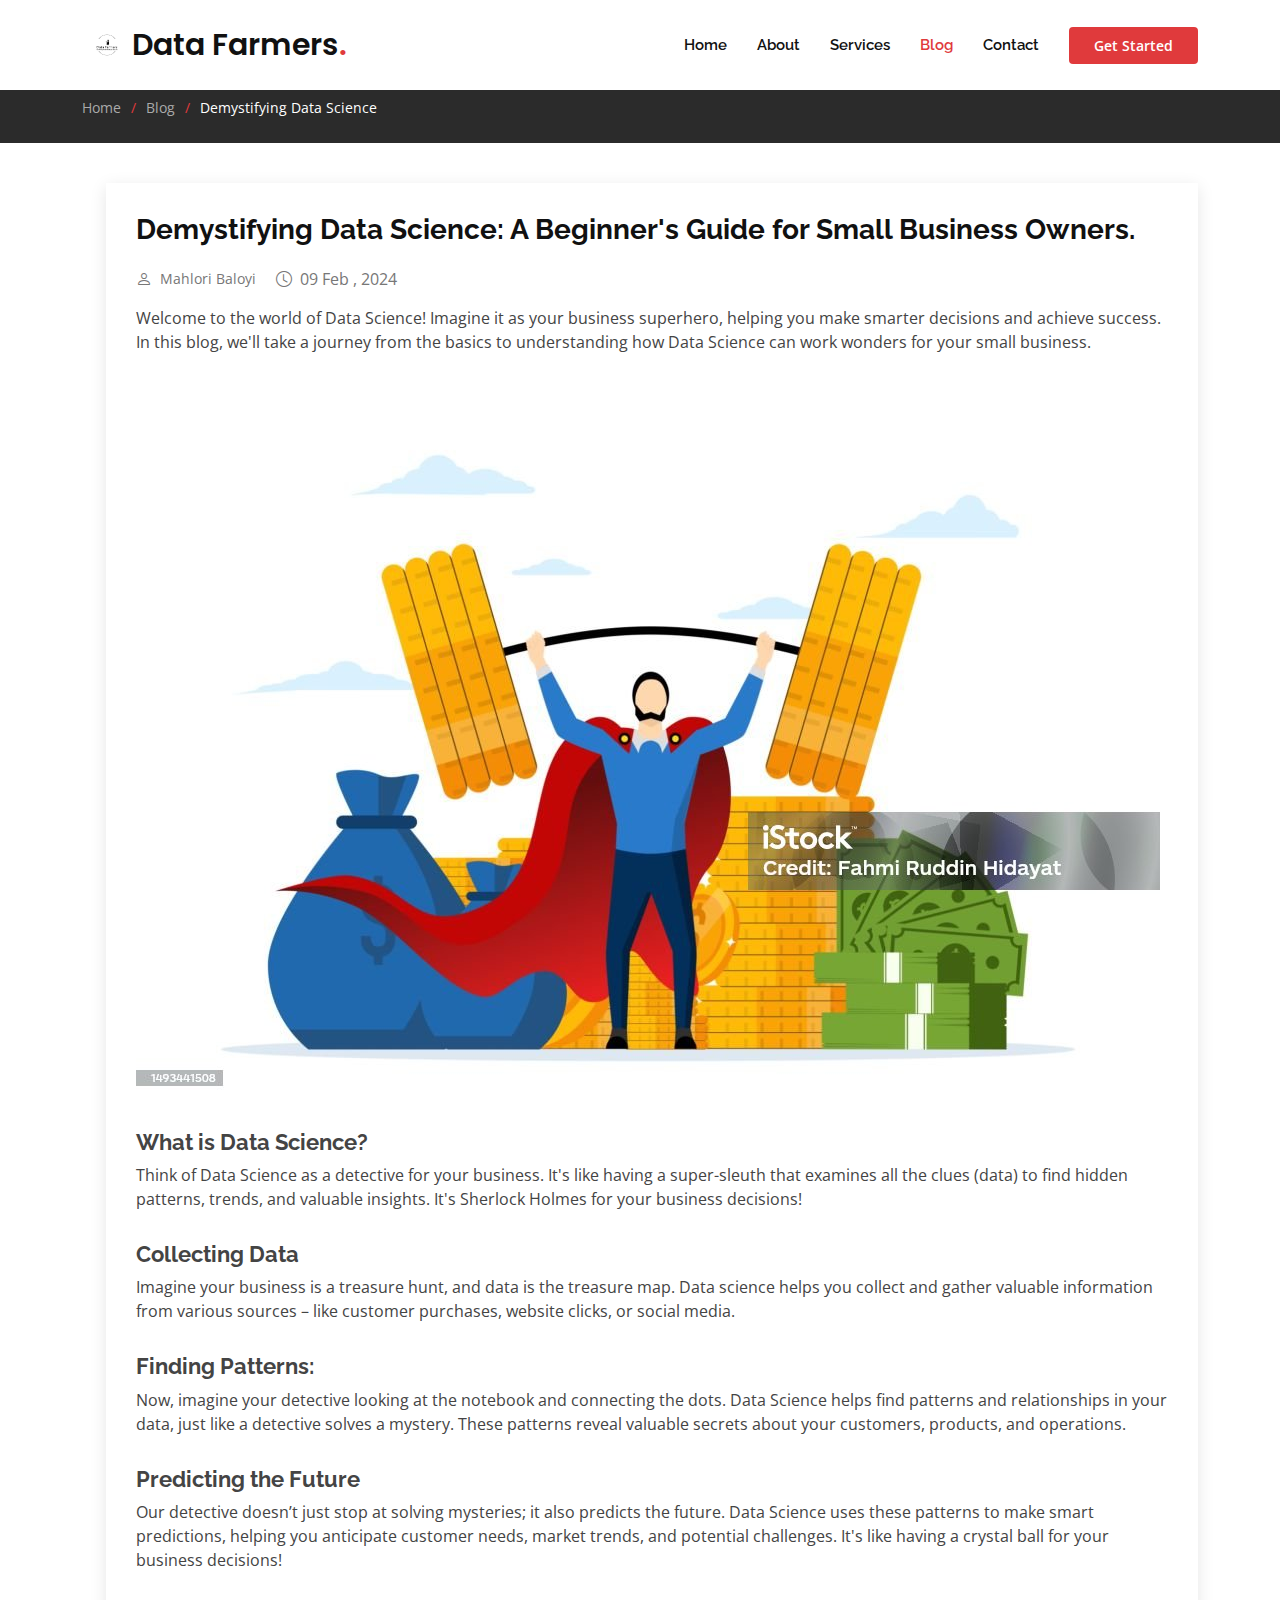
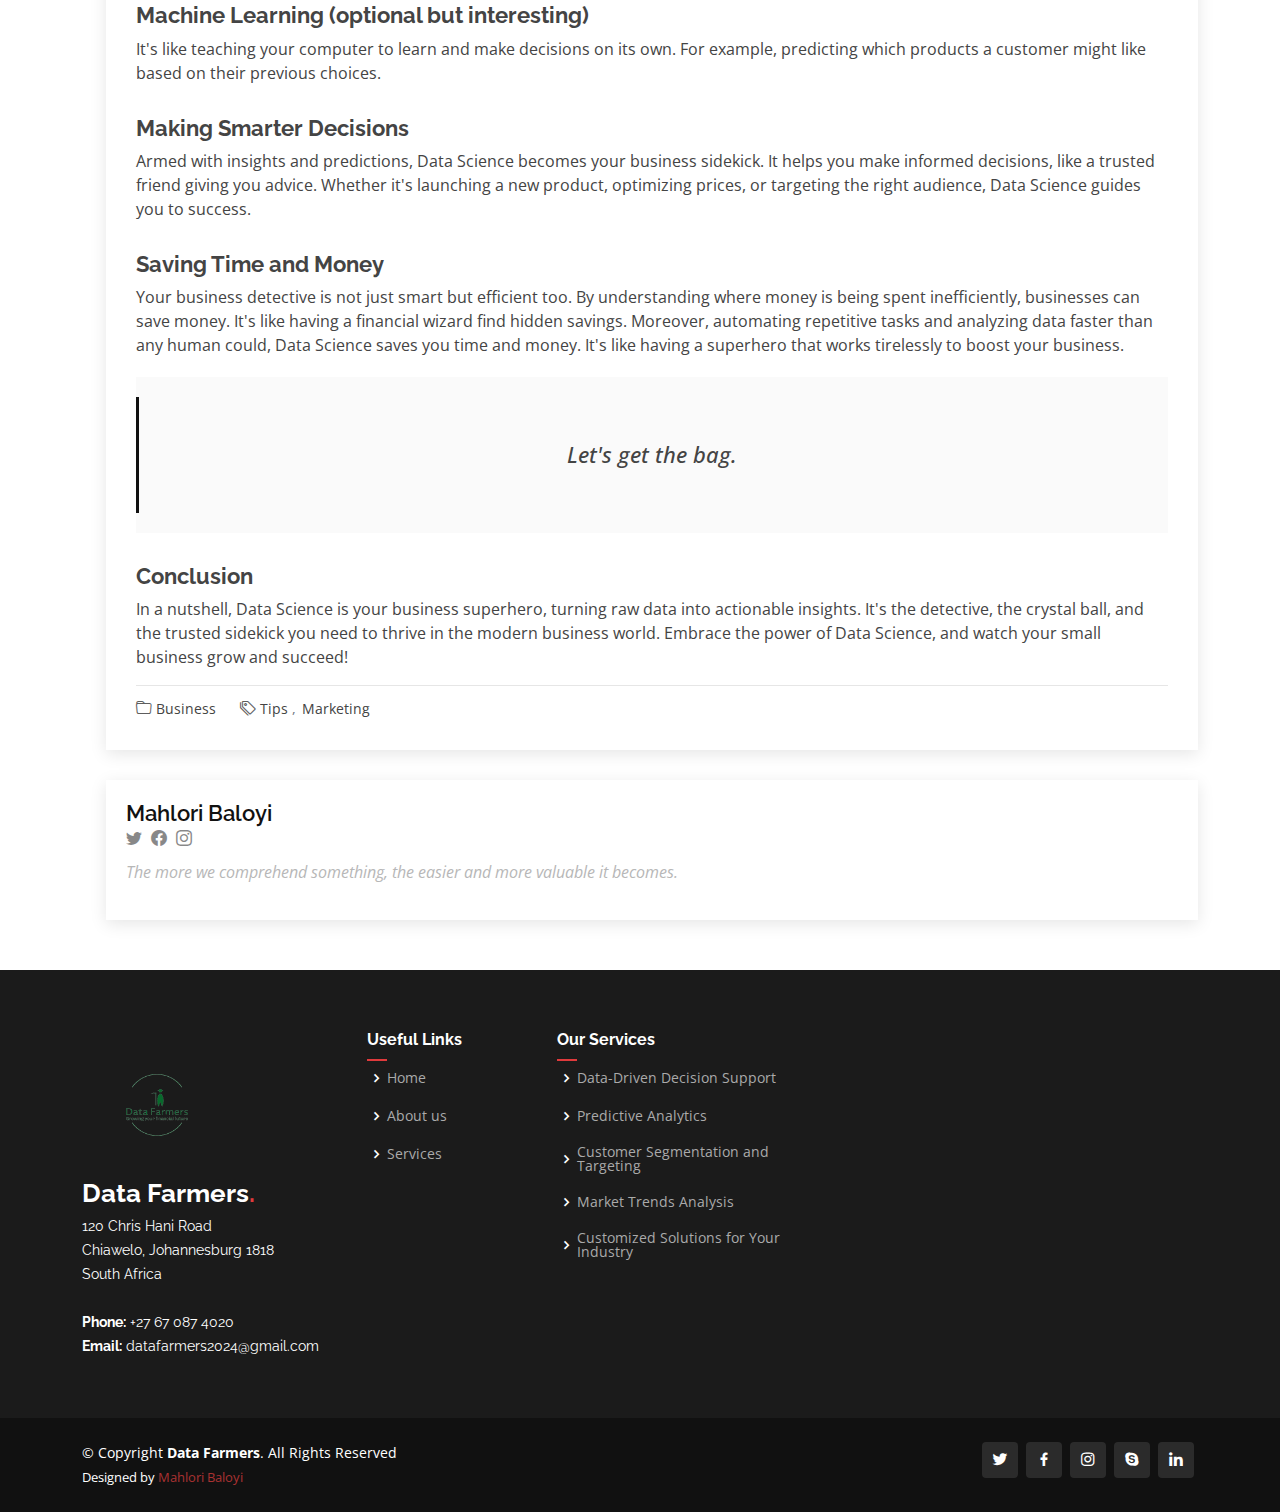
<file: blog-single.html>
<!DOCTYPE html>
<html lang="en">

<head>
  <meta charset="utf-8">
  <meta content="width=device-width, initial-scale=1.0" name="viewport">

  <title>Demystifying Data Science: A Beginner's Guide for Small Business Owners</title>
  <meta content="" name="description">
  <meta content="" name="keywords">

  <!-- Favicons -->
  <link href="assets/img/logo-black.png" rel="icon">
  <link href="logo-color-removebg-preview.png" rel="apple-touch-icon">

  <!-- Google Fonts -->
  <link href="https://fonts.googleapis.com/css?family=Open+Sans:300,300i,400,400i,600,600i,700,700i|Raleway:300,300i,400,400i,500,500i,600,600i,700,700i|Poppins:300,300i,400,400i,500,500i,600,600i,700,700i" rel="stylesheet">

  <!-- Vendor CSS Files -->
  <link href="assets/vendor/aos/aos.css" rel="stylesheet">
  <link href="assets/vendor/bootstrap/css/bootstrap.min.css" rel="stylesheet">
  <link href="assets/vendor/bootstrap-icons/bootstrap-icons.css" rel="stylesheet">
  <link href="assets/vendor/boxicons/css/boxicons.min.css" rel="stylesheet">
  <link href="assets/vendor/glightbox/css/glightbox.min.css" rel="stylesheet">
  <link href="assets/vendor/remixicon/remixicon.css" rel="stylesheet">
  <link href="assets/vendor/swiper/swiper-bundle.min.css" rel="stylesheet">

  <!-- Template Main CSS File -->
  <link href="assets/css/style.css" rel="stylesheet">

  <!-- =======================================================
  * Template Name: Presento
  * Updated: Jan 29 2024 with Bootstrap v5.3.2
  * Template URL: https://bootstrapmade.com/presento-bootstrap-corporate-template/
  * Author: BootstrapMade.com
  * License: https://bootstrapmade.com/license/
  ======================================================== -->
</head>

<body>

  <header id="header" class="fixed-top d-flex align-items-center">
    <div class="container d-flex align-items-center">

      <img src="assets/img/logo-black.png" alt="Your Logo" width="50" height="50">
      <h1 class="logo me-auto"><a href="index.html">Data Farmers<span>.</span></a></h1>
      <!-- Uncomment below if you prefer to use an image logo -->
      <!-- <a href="index.html" class="logo me-auto"><img src="assets/img/logo.png" alt=""></a>-->

    <nav id="navbar" class="navbar order-last order-lg-0">
        <ul>
          <li><a href="index.html" class="nav-link scrollto"> <span>Home</span></a></li>
          <li><a href="index.html#about" class="nav-link scrollto"> <span>About</span></a></li>
          <li><a href="index.html#services" class="nav-link scrollto"> <span>Services</span></a></li>
          <li><a href="index.html" class="nav-link scrollto active"> <span>Blog</span></a></li>
         <li><a href="index.html#contact" class="nav-link scrollto"> <span>Contact</span></a></li>
          
        </ul>
        <i class="bi bi-list mobile-nav-toggle"></i>
      </nav><!-- .navbar -->

      <a href="index.html#about" class="get-started-btn scrollto">Get Started</a>
    </div>
  </header><!-- End Header -->

  <main id="main">

    <!-- ======= Breadcrumbs ======= -->
    <section class="breadcrumbs">
      <div class="container">

        <ol>
          <li><a href="index.html">Home</a></li>
          <li><a href="blog.html">Blog</a></li>
          <li>Demystifying Data Science</li>
        </ol>
      </div>
    </section><!-- End Breadcrumbs -->

    <!-- ======= Blog Single Section ======= -->
    <section id="blog" class="blog">
      <div class="container" data-aos="fade-up">
        <div class="row custom-centered-row"> <!-- Add justify-content-center class to center the column horizontally -->

        <div class="row">

          <div class="col-lg-12 entries">

            <article class="entry entry-single">

              

              <h2 class="entry-title">
                <a href="blog-single.html">Demystifying Data Science: A Beginner's Guide for Small Business Owners.</a>
              </h2>

              <div class="entry-meta">
                <ul>
                  <li class="d-flex align-items-center"><i class="bi bi-person"></i> <a href="https://mahlori-baloyi.github.io/">Mahlori Baloyi</a></li>
                  <li class="d-flex align-items-center"><i class="bi bi-clock"></i> <time datetime="2020-01-01">09 Feb , 2024</time></li>
                </ul>
              </div>

              <div class="entry-content">
                <p>
                  Welcome to the world of Data Science! Imagine it as your business superhero, helping you make smarter decisions and achieve success. In this blog, we'll take a journey from the basics to understanding how Data Science can work wonders for your small business.
                  <img src="assets/img/blog/istockphoto-1493441508-1024x1024.jpg" class="img-fluid" alt="">

                  <h3>What is Data Science?</h3>
                  <p>
                    Think of Data Science as a detective for your business. It's like having a super-sleuth that examines all the clues (data) to find hidden patterns, trends, and valuable insights. It's Sherlock Holmes for your business decisions!
                  </p>
                  <h3>Collecting Data</h3>
                  <p> 
                  Imagine your business is a treasure hunt, and data is the treasure map. Data science helps you collect and gather valuable information from various sources – like customer purchases, website clicks, or social media. </p>

                  <h3>Finding Patterns:</h3>
                  <p>
                    Now, imagine your detective looking at the notebook and connecting the dots. Data Science helps find patterns and relationships in your data, just like a detective solves a mystery. These patterns reveal valuable secrets about your customers, products, and operations.
                  </p>
                  <h3>Predicting the Future</h3>
      
                  <p>
                    Our detective doesn’t just stop at solving mysteries; it also predicts the future. Data Science uses these patterns to make smart predictions, helping you anticipate customer needs, market trends, and potential challenges. It's like having a crystal ball for your business decisions!
                  </p>
                  <h3>Machine Learning (optional but interesting)</h3>

                 <p>
                  It's like teaching your computer to learn and make decisions on its own. For example, predicting which products a customer might like based on their previous choices. 
                </p>
                  <h3>Making Smarter Decisions</h3>

                  Armed with insights and predictions, Data Science becomes your business sidekick. It helps you make informed decisions, like a trusted friend giving you advice. Whether it's launching a new product, optimizing prices, or targeting the right audience, Data Science guides you to success.
                  
                  <h3>Saving Time and Money</h3>
                  Your business detective is not just smart but efficient too. 
                  By understanding where money is being spent inefficiently, businesses can save money. 
                  It's like having a financial wizard find hidden savings. 
                  Moreover, automating repetitive tasks and analyzing data faster than any human could, 
                  Data Science saves you time and money. It's like having a superhero that works 
                  tirelessly to boost your business.
                  
                  
                <blockquote>
                  <p>
                    Let's get the bag.
                   </p>
                </blockquote>
                <h3>Conclusion</h3>
                 <p> In a nutshell, Data Science is your business superhero, turning raw data into actionable insights. It's the detective, the crystal ball, and the trusted sidekick you need to thrive in the modern business world. Embrace the power of Data Science, and watch your small business grow and succeed!</p>
                
          
                

              </div>

              <div class="entry-footer">
                <i class="bi bi-folder"></i>
                <ul class="cats">
                  <li>Business</li>
                </ul>

                <i class="bi bi-tags"></i>
                <ul class="tags">
                  <li>Tips</li>
                  <li>Marketing</li>
                </ul>
              </div>

            </article><!-- End blog entry -->

            <div class="blog-author d-flex align-items-center">
              <div>
                <h4>Mahlori Baloyi</h4>
                <div class="social-links">
                  <a href="https://twitters.com/#"><i class="bi bi-twitter"></i></a>
                  <a href="https://facebook.com/#"><i class="bi bi-facebook"></i></a>
                  <a href="https://instagram.com/#"><i class="biu bi-instagram"></i></a>
                </div>
                <p>
                  The more we comprehend something, the easier and more valuable it becomes.</p>
              </div>
            </div><!-- End blog author bio -->

            <!--<div class="blog-comments">

              <h4 class="comments-count">8 Comments</h4>

              <div id="comment-1" class="comment">
                <div class="d-flex">
                  <div class="comment-img"><img src="assets/img/blog/comments-1.jpg" alt=""></div>
                  <div>
                    <h5><a href="">Georgia Reader</a> <a href="#" class="reply"><i class="bi bi-reply-fill"></i> Reply</a></h5>
                    <time datetime="2020-01-01">01 Jan, 2020</time>
                    <p>
                      Et rerum totam nisi. Molestiae vel quam dolorum vel voluptatem et et. Est ad aut sapiente quis molestiae est qui cum soluta.
                      Vero aut rerum vel. Rerum quos laboriosam placeat ex qui. Sint qui facilis et.
                    </p>
                  </div>
                </div>
              </div>End comment #1 

              <div id="comment-2" class="comment">
                <div class="d-flex">
                  <div class="comment-img"><img src="assets/img/blog/comments-2.jpg" alt=""></div>
                  <div>
                    <h5><a href="">Aron Alvarado</a> <a href="#" class="reply"><i class="bi bi-reply-fill"></i> Reply</a></h5>
                    <time datetime="2020-01-01">01 Jan, 2020</time>
                    <p>
                      Ipsam tempora sequi voluptatem quis sapiente non. Autem itaque eveniet saepe. Officiis illo ut beatae.
                    </p>
                  </div>
                </div>

                <div id="comment-reply-1" class="comment comment-reply">
                  <div class="d-flex">
                    <div class="comment-img"><img src="assets/img/blog/comments-3.jpg" alt=""></div>
                    <div>
                      <h5><a href="">Lynda Small</a> <a href="#" class="reply"><i class="bi bi-reply-fill"></i> Reply</a></h5>
                      <time datetime="2020-01-01">01 Jan, 2020</time>
                      <p>
                        Enim ipsa eum fugiat fuga repellat. Commodi quo quo dicta. Est ullam aspernatur ut vitae quia mollitia id non. Qui ad quas nostrum rerum sed necessitatibus aut est. Eum officiis sed repellat maxime vero nisi natus. Amet nesciunt nesciunt qui illum omnis est et dolor recusandae.

                        Recusandae sit ad aut impedit et. Ipsa labore dolor impedit et natus in porro aut. Magnam qui cum. Illo similique occaecati nihil modi eligendi. Pariatur distinctio labore omnis incidunt et illum. Expedita et dignissimos distinctio laborum minima fugiat.

                        Libero corporis qui. Nam illo odio beatae enim ducimus. Harum reiciendis error dolorum non autem quisquam vero rerum neque.
                      </p>
                    </div>
                  </div>

                  <div id="comment-reply-2" class="comment comment-reply">
                    <div class="d-flex">
                      <div class="comment-img"><img src="assets/img/blog/comments-4.jpg" alt=""></div>
                      <div>
                        <h5><a href="">Sianna Ramsay</a> <a href="#" class="reply"><i class="bi bi-reply-fill"></i> Reply</a></h5>
                        <time datetime="2020-01-01">01 Jan, 2020</time>
                        <p>
                          Et dignissimos impedit nulla et quo distinctio ex nemo. Omnis quia dolores cupiditate et. Ut unde qui eligendi sapiente omnis ullam. Placeat porro est commodi est officiis voluptas repellat quisquam possimus. Perferendis id consectetur necessitatibus.
                        </p>
                      </div>
                    </div>

                  </div><!-- End comment reply #2->

                </div><!-- End comment reply #1->

              </div><!-- End comment #2->

              <div id="comment-3" class="comment">
                <div class="d-flex">
                  <div class="comment-img"><img src="assets/img/blog/comments-5.jpg" alt=""></div>
                  <div>
                    <h5><a href="">Nolan Davidson</a> <a href="#" class="reply"><i class="bi bi-reply-fill"></i> Reply</a></h5>
                    <time datetime="2020-01-01">01 Jan, 2020</time>
                    <p>
                      Distinctio nesciunt rerum reprehenderit sed. Iste omnis eius repellendus quia nihil ut accusantium tempore. Nesciunt expedita id dolor exercitationem aspernatur aut quam ut. Voluptatem est accusamus iste at.
                      Non aut et et esse qui sit modi neque. Exercitationem et eos aspernatur. Ea est consequuntur officia beatae ea aut eos soluta. Non qui dolorum voluptatibus et optio veniam. Quam officia sit nostrum dolorem.
                    </p>
                  </div>
                </div>

              </div> End comment #3 ->

              <div id="comment-4" class="comment">
                <div class="d-flex">
                  <div class="comment-img"><img src="assets/img/blog/comments-6.jpg" alt=""></div>
                  <div>
                    <h5><a href="">Kay Duggan</a> <a href="#" class="reply"><i class="bi bi-reply-fill"></i> Reply</a></h5>
                    <time datetime="2020-01-01">01 Jan, 2020</time>
                    <p>
                      Dolorem atque aut. Omnis doloremque blanditiis quia eum porro quis ut velit tempore. Cumque sed quia ut maxime. Est ad aut cum. Ut exercitationem non in fugiat.
                    </p>
                  </div>
                </div>

              </div> End comment #4 ->

              <div class="reply-form">
                <h4>Leave a Reply</h4>
                <p>Your email address will not be published. Required fields are marked * </p>
                <form action="">
                  <div class="row">
                    <div class="col-md-6 form-group">
                      <input name="name" type="text" class="form-control" placeholder="Your Name*">
                    </div>
                    <div class="col-md-6 form-group">
                      <input name="email" type="text" class="form-control" placeholder="Your Email*">
                    </div>
                  </div>
                  <div class="row">
                    <div class="col form-group">
                      <input name="website" type="text" class="form-control" placeholder="Your Website">
                    </div>
                  </div>
                  <div class="row">
                    <div class="col form-group">
                      <textarea name="comment" class="form-control" placeholder="Your Comment*"></textarea>
                    </div>
                  </div>
                  <button type="submit" class="btn btn-primary">Post Comment</button>

                </form>

              </div>

            </div>End blog comments ->

          </div><!-- End blog entries list ->

          <div class="col-lg-4">

            <div class="sidebar">

              <h3 class="sidebar-title">Search</h3>
              <div class="sidebar-item search-form">
                <form action="">
                  <input type="text">
                  <button type="submit"><i class="bi bi-search"></i></button>
                </form>
              </div><!-- End sidebar search formn->

              <h3 class="sidebar-title">Categories</h3>
              <div class="sidebar-item categories">
                <ul>
                  <li><a href="#">General <span>(25)</span></a></li>
                  <li><a href="#">Lifestyle <span>(12)</span></a></li>
                  <li><a href="#">Travel <span>(5)</span></a></li>
                  <li><a href="#">Design <span>(22)</span></a></li>
                  <li><a href="#">Creative <span>(8)</span></a></li>
                  <li><a href="#">Educaion <span>(14)</span></a></li>
                </ul>
              </div><!-- End sidebar categories->

              <h3 class="sidebar-title">Recent Posts</h3>
              <div class="sidebar-item recent-posts">
                <div class="post-item clearfix">
                  <img src="assets/img/blog/blog-recent-1.jpg" alt="">
                  <h4><a href="blog-single.html">Nihil blanditiis at in nihil autem</a></h4>
                  <time datetime="2020-01-01">Jan 1, 2020</time>
                </div>

                <div class="post-item clearfix">
                  <img src="assets/img/blog/blog-recent-2.jpg" alt="">
                  <h4><a href="blog-single.html">Quidem autem et impedit</a></h4>
                  <time datetime="2020-01-01">Jan 1, 2020</time>
                </div>

                <div class="post-item clearfix">
                  <img src="assets/img/blog/blog-recent-3.jpg" alt="">
                  <h4><a href="blog-single.html">Id quia et et ut maxime similique occaecati ut</a></h4>
                  <time datetime="2020-01-01">Jan 1, 2020</time>
                </div>

                <div class="post-item clearfix">
                  <img src="assets/img/blog/blog-recent-4.jpg" alt="">
                  <h4><a href="blog-single.html">Laborum corporis quo dara net para</a></h4>
                  <time datetime="2020-01-01">Jan 1, 2020</time>
                </div>

                <div class="post-item clearfix">
                  <img src="assets/img/blog/blog-recent-5.jpg" alt="">
                  <h4><a href="blog-single.html">Et dolores corrupti quae illo quod dolor</a></h4>
                  <time datetime="2020-01-01">Jan 1, 2020</time>
                </div>

              </div><!-- End sidebar recent postsS->

              <h3 class="sidebar-title">Tags</h3>
              <div class="sidebar-item tags">
                <ul>
                  <li><a href="#">App</a></li>
                  <li><a href="#">IT</a></li>
                  <li><a href="#">Business</a></li>
                  <li><a href="#">Mac</a></li>
                  <li><a href="#">Design</a></li>
                  <li><a href="#">Office</a></li>
                  <li><a href="#">Creative</a></li>
                  <li><a href="#">Studio</a></li>
                  <li><a href="#">Smart</a></li>
                  <li><a href="#">Tips</a></li>
                  <li><a href="#">Marketing</a></li>
                </ul>
              </div><!-- End sidebar tags->

            </div><!-- End sidebar -->

          </div><!-- End blog sidebar -->

        </div>

      </div>
    </section><!-- End Blog Single Section -->

  </main><!-- End #main -->
 <!-- ======= Footer ======= -->
 <footer id="footer">

  <div class="footer-top">
    <div class="container">
      <div class="row">

        <div class="col-lg-3 col-md-6 footer-contact">
          <img src="assets/img/logo-color-removebg-preview.png" alt="Your Logo" width="150" height="150">

          <h3>Data Farmers<span>.</span></h3>
          <p>
            120 Chris Hani Road <br>
            Chiawelo,
            Johannesburg
            1818<br>
            South 
             Africa <br><br>
            <strong>Phone:</strong> +27 67 087 4020<br>
            <strong>Email:</strong> datafarmers2024@gmail.com<br>
          </p>
        </div>

        <div class="col-lg-2 col-md-6 footer-links">
          <h4>Useful Links</h4>
          <ul>
            <li><i class="bx bx-chevron-right"></i> <a href="#">Home</a></li>
            <li><i class="bx bx-chevron-right"></i> <a href="#">About us</a></li>
            <li><i class="bx bx-chevron-right"></i> <a href="#">Services</a></li>
           <!-- <li><i class="bx bx-chevron-right"></i> <a href="#">Terms of service</a></li>
            <li><i class="bx bx-chevron-right"></i> <a href="#">Privacy policy</a></li> -->
          </ul>
        </div>

        <div class="col-lg-3 col-md-6 footer-links">
          <h4>Our Services</h4>
          <ul>
            <li><i class="bx bx-chevron-right"></i> <a href="#">Data-Driven Decision Support</a></li>
            <li><i class="bx bx-chevron-right"></i> <a href="#">Predictive Analytics</a></li>
            <li><i class="bx bx-chevron-right"></i> <a href="#">Customer Segmentation and Targeting</a></li>
            <li><i class="bx bx-chevron-right"></i> <a href="#">Market Trends Analysis</a></li>
            <li><i class="bx bx-chevron-right"></i> <a href="#">Customized Solutions for Your Industry</a></li>
          </ul>
        </div>

        <!-- <div class="col-lg-4 col-md-6 footer-newsletter">
          <h4>Join Our Newsletter</h4>
          <p>Tamen quem nulla quae legam multos aute sint culpa legam noster magna</p>
          <form action="" method="post">
            <input type="email" name="email"><input type="submit" value="Subscribe">
          </form>
        </div>-->

      </div>
    </div>
  </div>

  <div class="container d-md-flex py-4">

    <div class="me-md-auto text-center text-md-start">
      <div class="copyright">
        &copy; Copyright <strong><span>Data Farmers</span></strong>. All Rights Reserved
      </div>
      <div class="credits">
        <!-- All the links in the footer should remain intact. -->
        <!-- You can delete the links only if you purchased the pro version. -->
        <!-- Licensing information: https://bootstrapmade.com/license/ -->
        <!-- Purchase the pro version with working PHP/AJAX contact form: https://bootstrapmade.com/presento-bootstrap-corporate-template/ -->
        Designed by <a href="https://mahlori-baloyi.github.io/">Mahlori Baloyi</a>
      </div>
    </div>
    <div class="social-links text-center text-md-end pt-3 pt-md-0">
      <a href="#" class="twitter"><i class="bx bxl-twitter"></i></a>
      <a href="#" class="facebook"><i class="bx bxl-facebook"></i></a>
      <a href="#" class="instagram"><i class="bx bxl-instagram"></i></a>
      <a href="#" class="google-plus"><i class="bx bxl-skype"></i></a>
      <a href="#" class="linkedin"><i class="bx bxl-linkedin"></i></a>
    </div>
  </div>
</footer><!-- End Footer -->

<a href="#" class="back-to-top d-flex align-items-center justify-content-center"><i class="bi bi-arrow-up-short"></i></a>

<!-- Vendor JS Files -->
<script src="assets/vendor/purecounter/purecounter_vanilla.js"></script>
<script src="assets/vendor/aos/aos.js"></script>
<script src="assets/vendor/bootstrap/js/bootstrap.bundle.min.js"></script>
<script src="assets/vendor/glightbox/js/glightbox.min.js"></script>
<script src="assets/vendor/isotope-layout/isotope.pkgd.min.js"></script>
<script src="assets/vendor/swiper/swiper-bundle.min.js"></script>
<script src="assets/vendor/php-email-form/validate.js"></script>

<!-- Template Main JS File -->
<script src="assets/js/main.js"></script>

</body>

</html>
</file>
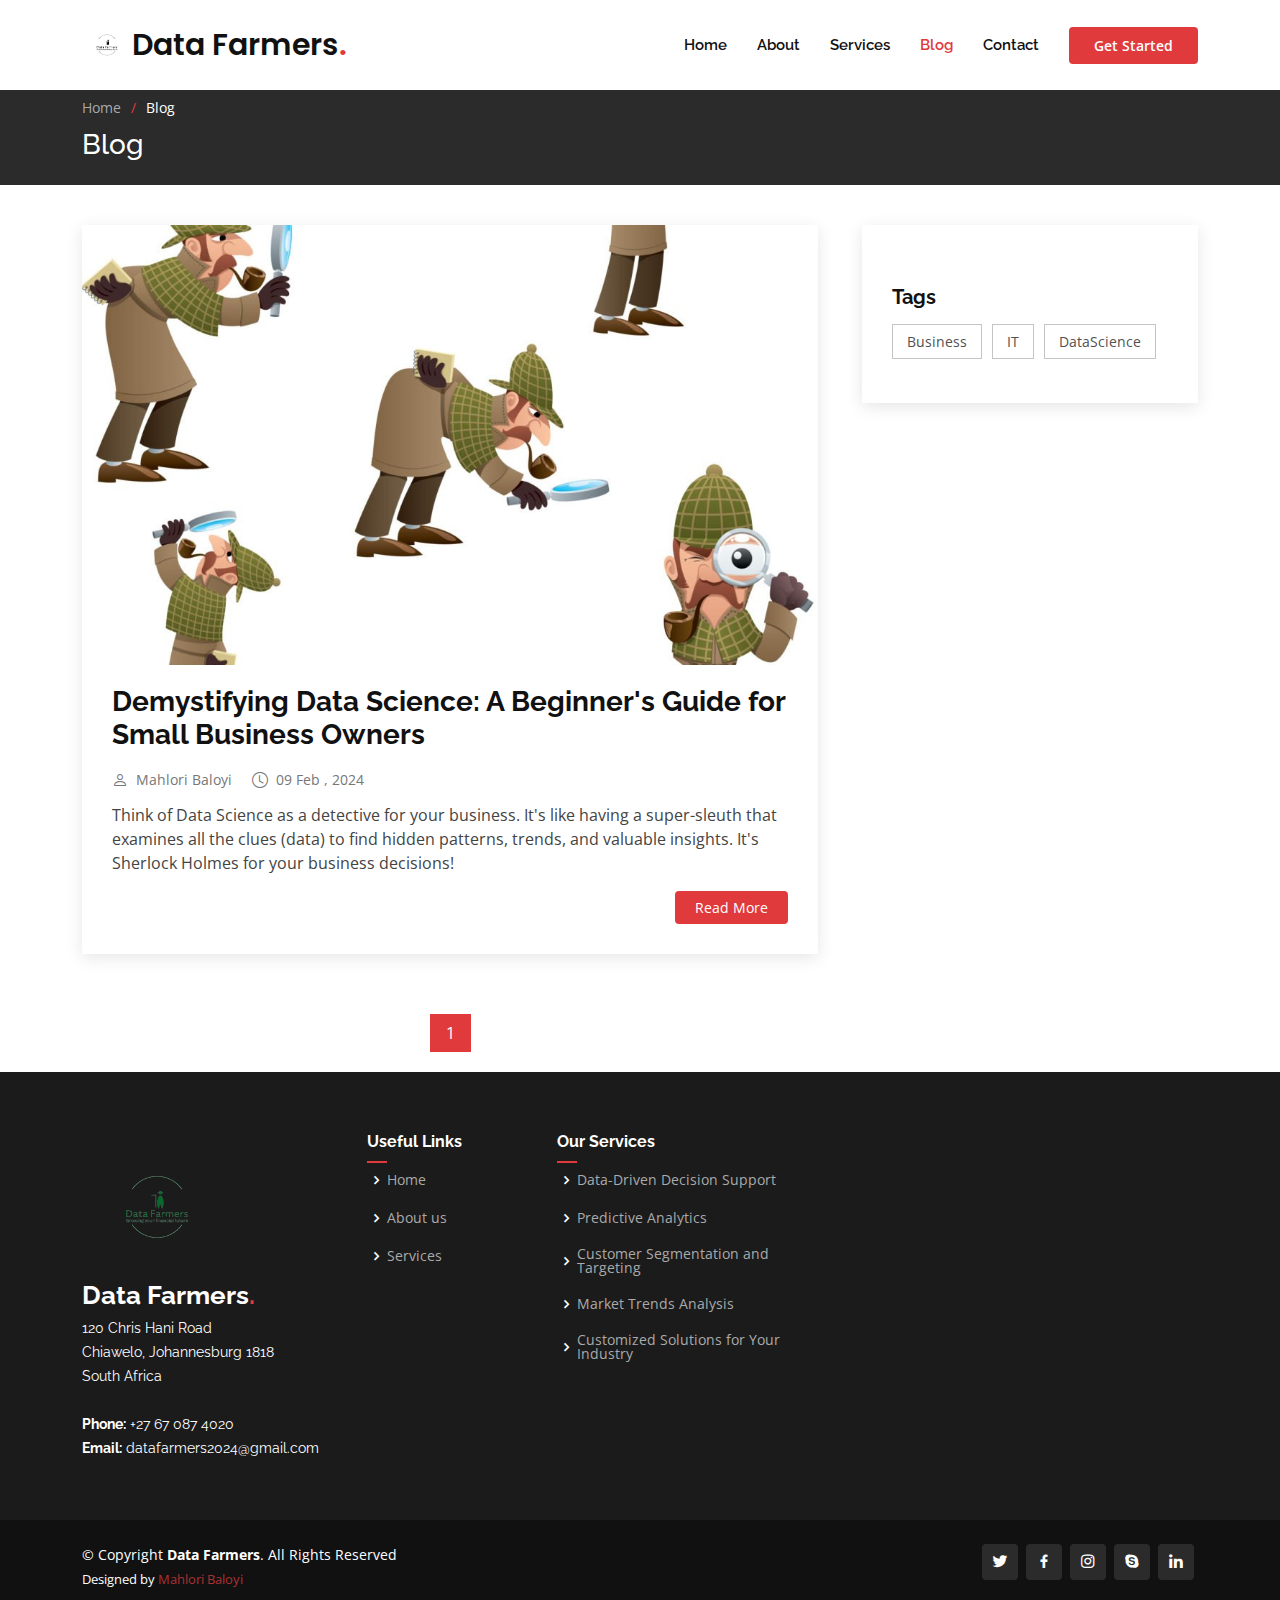
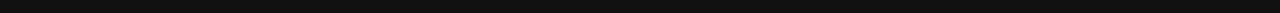
<file: blog.html>
<!DOCTYPE html>
<html lang="en">

<head>
  <meta charset="utf-8">
  <meta content="width=device-width, initial-scale=1.0" name="viewport">

  <title>Blog </title>
  <meta content="" name="description">
  <meta content="" name="keywords">

  <!-- Favicons -->
  <link href="assets/img/logo-black.png" rel="icon">
  <link href="logo-color-removebg-preview.png" rel="apple-touch-icon">

  <!-- Google Fonts -->
  <link href="https://fonts.googleapis.com/css?family=Open+Sans:300,300i,400,400i,600,600i,700,700i|Raleway:300,300i,400,400i,500,500i,600,600i,700,700i|Poppins:300,300i,400,400i,500,500i,600,600i,700,700i" rel="stylesheet">

  <!-- Vendor CSS Files -->
  <link href="assets/vendor/aos/aos.css" rel="stylesheet">
  <link href="assets/vendor/bootstrap/css/bootstrap.min.css" rel="stylesheet">
  <link href="assets/vendor/bootstrap-icons/bootstrap-icons.css" rel="stylesheet">
  <link href="assets/vendor/boxicons/css/boxicons.min.css" rel="stylesheet">
  <link href="assets/vendor/glightbox/css/glightbox.min.css" rel="stylesheet">
  <link href="assets/vendor/remixicon/remixicon.css" rel="stylesheet">
  <link href="assets/vendor/swiper/swiper-bundle.min.css" rel="stylesheet">

  <!-- Template Main CSS File -->
  <link href="assets/css/style.css" rel="stylesheet">

  <!-- =======================================================
  * Template Name: Presento
  * Updated: Jan 29 2024 with Bootstrap v5.3.2
  * Template URL: https://bootstrapmade.com/presento-bootstrap-corporate-template/
  * Author: BootstrapMade.com
  * License: https://bootstrapmade.com/license/
  ======================================================== -->
</head>

<body>

  <!-- ======= Header ======= -->
  <header id="header" class="fixed-top d-flex align-items-center">
    <div class="container d-flex align-items-center">

      <img src="assets/img/logo-black.png" alt="Your Logo" width="50" height="50">
      <h1 class="logo me-auto"><a href="index.html">Data Farmers<span>.</span></a></h1>
      <!-- Uncomment below if you prefer to use an image logo -->
      <!-- <a href="index.html" class="logo me-auto"><img src="assets/img/logo.png" alt=""></a>-->

    <nav id="navbar" class="navbar order-last order-lg-0">
        <ul>
          <li><a href="index.html" class="nav-link scrollto"> <span>Home</span></a></li>
          <li><a href="index.html#about" class="nav-link scrollto"> <span>About</span></a></li>
          <li><a href="index.html#services" class="nav-link scrollto"> <span>Services</span></a></li>
          <li><a href="index.html" class="nav-link scrollto active"> <span>Blog</span></a></li>
         <li><a href="index.html#contact" class="nav-link scrollto"> <span>Contact</span></a></li>
          
        </ul>
        <i class="bi bi-list mobile-nav-toggle"></i>
      </nav><!-- .navbar -->

      <a href="index.html#about" class="get-started-btn scrollto">Get Started</a>
    </div>
  </header><!-- End Header -->

  <main id="main">

    <!-- ======= Breadcrumbs ======= -->
    <section class="breadcrumbs">
      <div class="container">

        <ol>
          <li><a href="index.html">Home</a></li>
          <li>Blog</li>
        </ol>
        <h2>Blog</h2>

      </div>
    </section><!-- End Breadcrumbs -->

    <!-- ======= Blog Section ======= -->
    <section id="blog" class="blog">
      <div class="container" data-aos="fade-up">

        <div class="row">

          <div class="col-lg-8 entries">

            <article class="entry">

              <div class="entry-img">
                <img src="assets/img/blog/istockphoto-1178338539-1024x1024.jpg" alt="" class="img-fluid">
              </div>

              <h2 class="entry-title">
                <a href="blog-single.html">Demystifying Data Science: A Beginner's Guide for Small Business Owners</a>
              </h2>

              <div class="entry-meta">
                <ul>
                  <li class="d-flex align-items-center"><i class="bi bi-person"></i> <a href="https://mahlori-baloyi.github.io/">Mahlori Baloyi</a></li>
                  <li class="d-flex align-items-center"><i class="bi bi-clock"></i> <a href="blog-single.html"><time datetime="2020-01-01">09 Feb , 2024</time></a></li>
                </ul>
              </div>

              <div class="entry-content">
                <p>
                  Think of Data Science as a detective for your business. It's like having a super-sleuth that examines all the clues (data) to find hidden patterns, 
                  trends, and valuable insights. It's Sherlock Holmes for your business decisions!</p>
                <div class="read-more">
                  <a href="blog-single.html">Read More</a>
                </div>
              </div>

            </article><!-- End blog entry -->


            </article><!-- End blog entry -->

            <div class="blog-pagination">
              <ul class="justify-content-center">
                <li class="active"><a href="#">1</a></li>
              </ul>
            </div>

          </div><!-- End blog entries list -->

          <div class="col-lg-4">

            <div class="sidebar">

             <!-- End sidebar search formn-->

              <!-- End sidebar categories-->
              <div class="sidebar-item recent-posts">
                

              </div><!-- End sidebar recent posts-->

              <h3 class="sidebar-title">Tags</h3>
              <div class="sidebar-item tags">
                <ul>
                  <li><a href="#">Business</a></li>
                  <li><a href="#">IT</a></li>
                  <li><a href="#">DataScience</a></li>
                </ul>
              </div><!-- End sidebar tags-->

            </div><!-- End sidebar -->

          </div><!-- End blog sidebar -->

        </div>

      </div>
    </section><!-- End Blog Section -->

  </main><!-- End #main -->

  <!-- ======= Footer ======= -->
  <footer id="footer">

    <div class="footer-top">
      <div class="container">
        <div class="row">

          <div class="col-lg-3 col-md-6 footer-contact">
            <img src="assets/img/logo-color-removebg-preview.png" alt="Your Logo" width="150" height="150">

            <h3>Data Farmers<span>.</span></h3>
            <p>
              120 Chris Hani Road <br>
              Chiawelo,
              Johannesburg
              1818<br>
              South 
               Africa <br><br>
              <strong>Phone:</strong> +27 67 087 4020<br>
              <strong>Email:</strong> datafarmers2024@gmail.com<br>
            </p>
          </div>

          <div class="col-lg-2 col-md-6 footer-links">
            <h4>Useful Links</h4>
            <ul>
              <li><i class="bx bx-chevron-right"></i> <a href="#">Home</a></li>
              <li><i class="bx bx-chevron-right"></i> <a href="#">About us</a></li>
              <li><i class="bx bx-chevron-right"></i> <a href="#">Services</a></li>
             <!-- <li><i class="bx bx-chevron-right"></i> <a href="#">Terms of service</a></li>
              <li><i class="bx bx-chevron-right"></i> <a href="#">Privacy policy</a></li> -->
            </ul>
          </div>

          <div class="col-lg-3 col-md-6 footer-links">
            <h4>Our Services</h4>
            <ul>
              <li><i class="bx bx-chevron-right"></i> <a href="#">Data-Driven Decision Support</a></li>
              <li><i class="bx bx-chevron-right"></i> <a href="#">Predictive Analytics</a></li>
              <li><i class="bx bx-chevron-right"></i> <a href="#">Customer Segmentation and Targeting</a></li>
              <li><i class="bx bx-chevron-right"></i> <a href="#">Market Trends Analysis</a></li>
              <li><i class="bx bx-chevron-right"></i> <a href="#">Customized Solutions for Your Industry</a></li>
            </ul>
          </div>

          <!-- <div class="col-lg-4 col-md-6 footer-newsletter">
            <h4>Join Our Newsletter</h4>
            <p>Tamen quem nulla quae legam multos aute sint culpa legam noster magna</p>
            <form action="" method="post">
              <input type="email" name="email"><input type="submit" value="Subscribe">
            </form>
          </div>-->

        </div>
      </div>
    </div>

    <div class="container d-md-flex py-4">

      <div class="me-md-auto text-center text-md-start">
        <div class="copyright">
          &copy; Copyright <strong><span>Data Farmers</span></strong>. All Rights Reserved
        </div>
        <div class="credits">
          <!-- All the links in the footer should remain intact. -->
          <!-- You can delete the links only if you purchased the pro version. -->
          <!-- Licensing information: https://bootstrapmade.com/license/ -->
          <!-- Purchase the pro version with working PHP/AJAX contact form: https://bootstrapmade.com/presento-bootstrap-corporate-template/ -->
          Designed by <a href="https://mahlori-baloyi.github.io/">Mahlori Baloyi</a>
        </div>
      </div>
      <div class="social-links text-center text-md-end pt-3 pt-md-0">
        <a href="#" class="twitter"><i class="bx bxl-twitter"></i></a>
        <a href="#" class="facebook"><i class="bx bxl-facebook"></i></a>
        <a href="#" class="instagram"><i class="bx bxl-instagram"></i></a>
        <a href="#" class="google-plus"><i class="bx bxl-skype"></i></a>
        <a href="#" class="linkedin"><i class="bx bxl-linkedin"></i></a>
      </div>
    </div>
  </footer><!-- End Footer -->

  <a href="#" class="back-to-top d-flex align-items-center justify-content-center"><i class="bi bi-arrow-up-short"></i></a>

  <!-- Vendor JS Files -->
  <script src="assets/vendor/purecounter/purecounter_vanilla.js"></script>
  <script src="assets/vendor/aos/aos.js"></script>
  <script src="assets/vendor/bootstrap/js/bootstrap.bundle.min.js"></script>
  <script src="assets/vendor/glightbox/js/glightbox.min.js"></script>
  <script src="assets/vendor/isotope-layout/isotope.pkgd.min.js"></script>
  <script src="assets/vendor/swiper/swiper-bundle.min.js"></script>
  <script src="assets/vendor/php-email-form/validate.js"></script>

  <!-- Template Main JS File -->
  <script src="assets/js/main.js"></script>

</body>

</html>
</file>
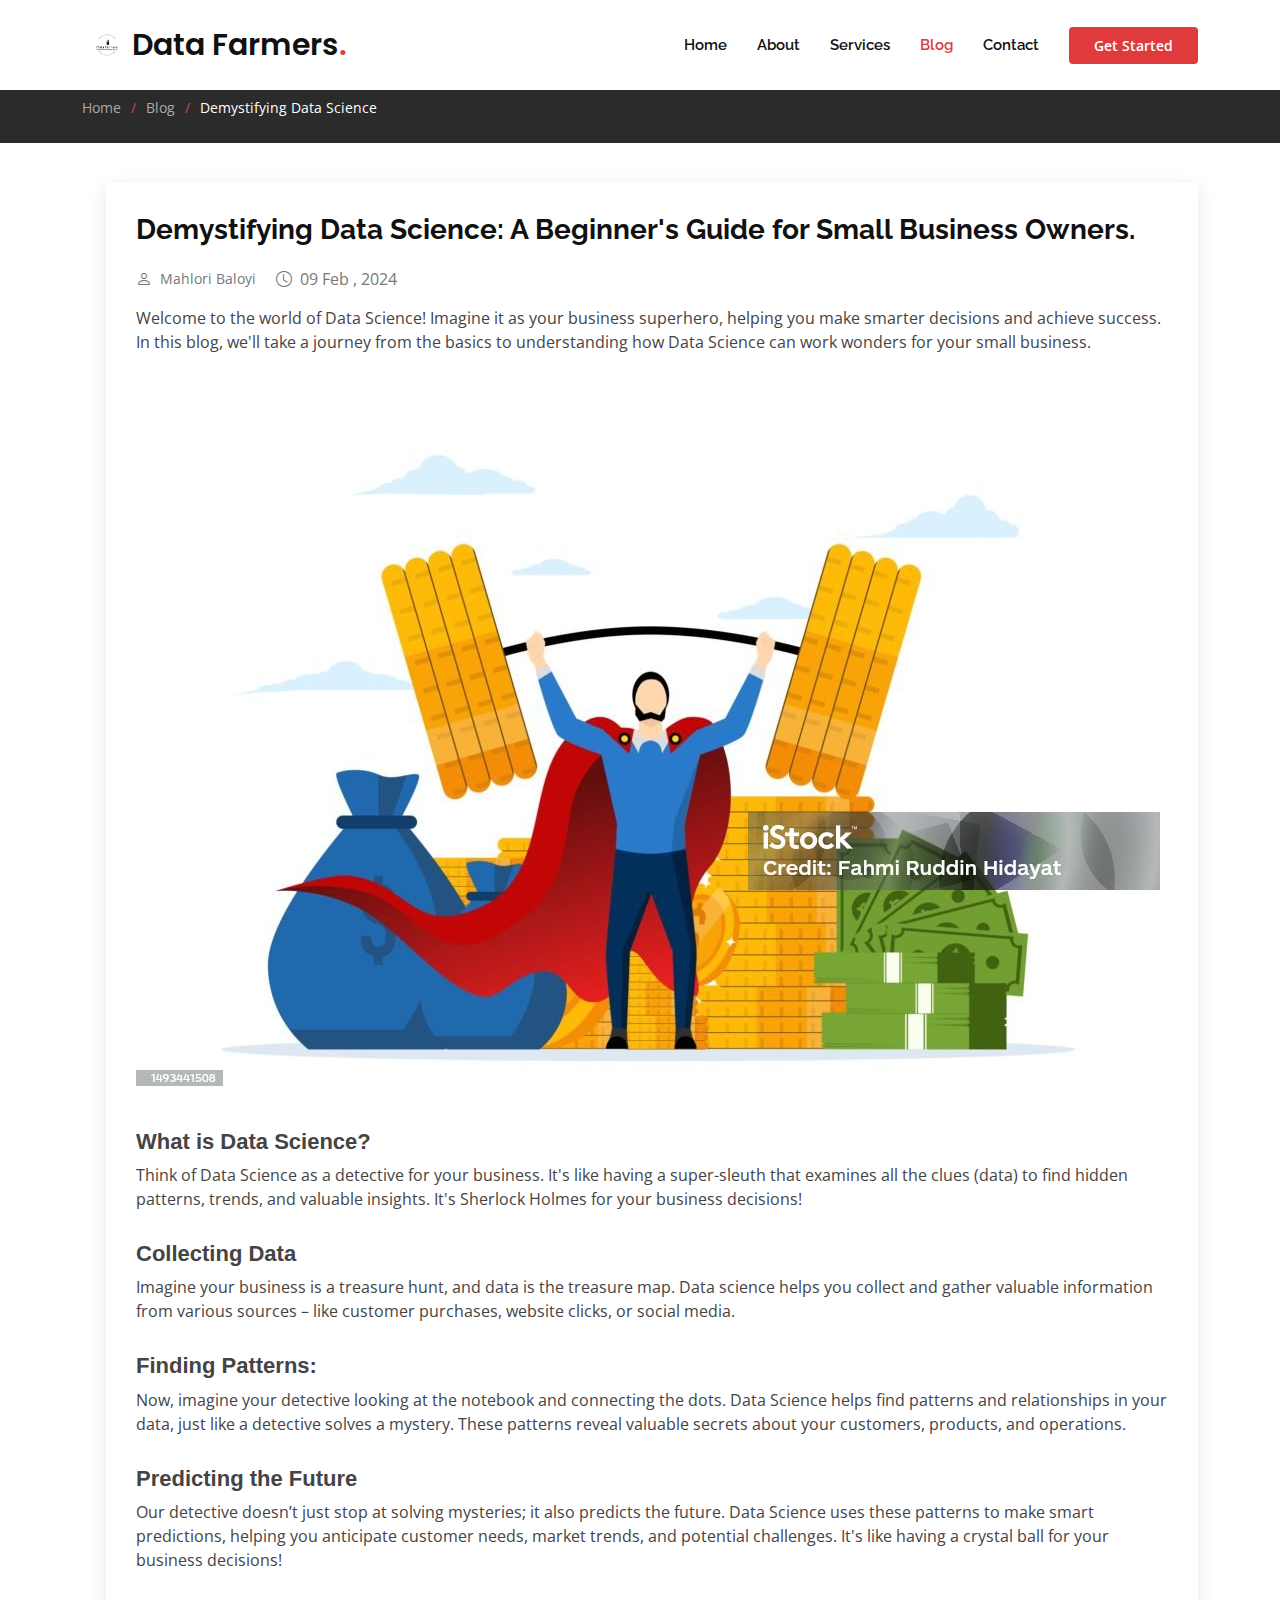
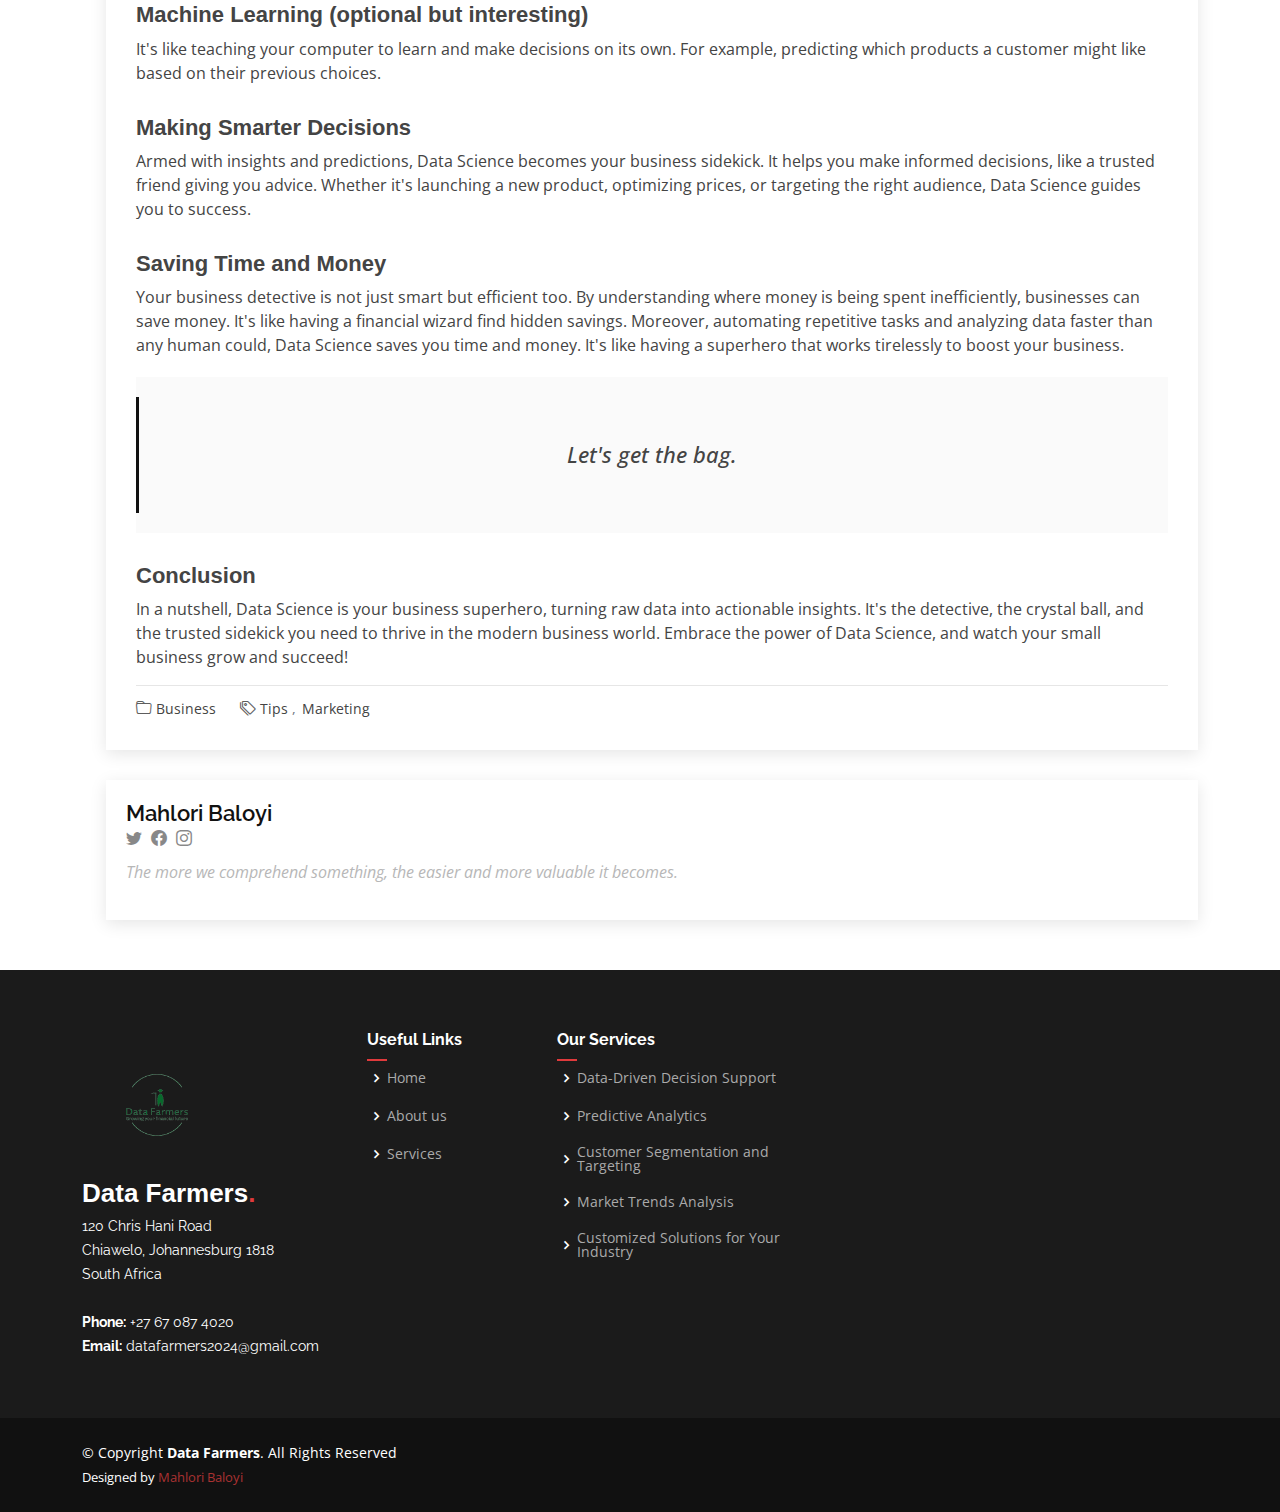
<file: demytifying data blog.html>
<!DOCTYPE html>
<html lang="en">

<head>
  <meta charset="utf-8">
  <meta content="width=device-width, initial-scale=1.0" name="viewport">

  <title>Demystifying Data Science: A Beginner's Guide for Small Business Owners</title>
  <meta content="" name="description">
  <meta content="" name="keywords">

  <!-- Favicons -->
  <link href="assets/img/logo-black.png" rel="icon">
  <link href="logo-color-removebg-preview.png" rel="apple-touch-icon">

  <!-- Google Fonts -->
  <link href="https://fonts.googleapis.com/css?family=Open+Sans:300,300i,400,400i,600,600i,700,700i|Raleway:300,300i,400,400i,500,500i,600,600i,700,700i|Poppins:300,300i,400,400i,500,500i,600,600i,700,700i" rel="stylesheet">

  <!-- Vendor CSS Files -->
  <link href="assets/vendor/aos/aos.css" rel="stylesheet">
  <link href="assets/vendor/bootstrap/css/bootstrap.min.css" rel="stylesheet">
  <link href="assets/vendor/bootstrap-icons/bootstrap-icons.css" rel="stylesheet">
  <link href="assets/vendor/boxicons/css/boxicons.min.css" rel="stylesheet">
  <link href="assets/vendor/glightbox/css/glightbox.min.css" rel="stylesheet">
  <link href="assets/vendor/remixicon/remixicon.css" rel="stylesheet">
  <link href="assets/vendor/swiper/swiper-bundle.min.css" rel="stylesheet">

  <!-- Template Main CSS File -->
  <link href="assets/css/style.css" rel="stylesheet">

  <!-- =======================================================
  * Template Name: Presento
  * Updated: Jan 29 2024 with Bootstrap v5.3.2
  * Template URL: https://bootstrapmade.com/presento-bootstrap-corporate-template/
  * Author: BootstrapMade.com
  * License: https://bootstrapmade.com/license/
  ======================================================== -->
</head>

<body>

  <header id="header" class="fixed-top d-flex align-items-center">
    <div class="container d-flex align-items-center">

      <img src="assets/img/logo-black.png" alt="Your Logo" width="50" height="50">
      <h1 class="logo me-auto"><a href="index.html">Data Farmers<span>.</span></a></h1>
      <!-- Uncomment below if you prefer to use an image logo -->
      <!-- <a href="index.html" class="logo me-auto"><img src="assets/img/logo.png" alt=""></a>-->

    <nav id="navbar" class="navbar order-last order-lg-0">
        <ul>
          <li><a href="index.html" class="nav-link scrollto"> <span>Home</span></a></li>
          <li><a href="index.html#about" class="nav-link scrollto"> <span>About</span></a></li>
          <li><a href="index.html#services" class="nav-link scrollto"> <span>Services</span></a></li>
          <li><a href="index.html" class="nav-link scrollto active"> <span>Blog</span></a></li>
         <li><a href="index.html#contact" class="nav-link scrollto"> <span>Contact</span></a></li>
          
        </ul>
        <i class="bi bi-list mobile-nav-toggle"></i>
      </nav><!-- .navbar -->

      <a href="index.html#about" class="get-started-btn scrollto">Get Started</a>
    </div>
  </header><!-- End Header -->

  <main id="main">

    <!-- ======= Breadcrumbs ======= -->
    <section class="breadcrumbs">
      <div class="container">

        <ol>
          <li><a href="index.html">Home</a></li>
          <li><a href="blog.html">Blog</a></li>
          <li>Demystifying Data Science</li>
        </ol>
      </div>
    </section><!-- End Breadcrumbs -->

    <!-- ======= Blog Single Section ======= -->
    <section id="blog" class="blog">
      <div class="container" data-aos="fade-up">
        <div class="row custom-centered-row"> <!-- Add justify-content-center class to center the column horizontally -->

        <div class="row">

          <div class="col-lg-12 entries">

            <article class="entry entry-single">

              

              <h2 class="entry-title">
                <a href="demytifying data blog.html">Demystifying Data Science: A Beginner's Guide for Small Business Owners.</a>
              </h2>

              <div class="entry-meta">
                <ul>
                  <li class="d-flex align-items-center"><i class="bi bi-person"></i> <a href="https://mahlori-baloyi.github.io/">Mahlori Baloyi</a></li>
                  <li class="d-flex align-items-center"><i class="bi bi-clock"></i> <time datetime="2020-01-01">09 Feb , 2024</time></li>
                </ul>
              </div>
              <style>
                h3 {
                    font-family: 'Arial', sans-serif;
                }
            </style>
              <div class="entry-content">
                <p>
                  Welcome to the world of Data Science! Imagine it as your business superhero, helping you make smarter decisions and achieve success. In this blog, we'll take a journey from the basics to understanding how Data Science can work wonders for your small business.
                  <img src="assets/img/blog/istockphoto-1493441508-1024x1024.jpg" class="img-fluid" alt="">

                  <h3>What is Data Science?</h3>
                  <p>
                    Think of Data Science as a detective for your business. It's like having a super-sleuth that examines all the clues (data) to find hidden patterns, trends, and valuable insights. It's Sherlock Holmes for your business decisions!
                  </p>
                  <h3>Collecting Data</h3>
                  <p> 
                  Imagine your business is a treasure hunt, and data is the treasure map. Data science helps you collect and gather valuable information from various sources – like customer purchases, website clicks, or social media. </p>

                  <h3>Finding Patterns:</h3>
                  <p>
                    Now, imagine your detective looking at the notebook and connecting the dots. Data Science helps find patterns and relationships in your data, just like a detective solves a mystery. These patterns reveal valuable secrets about your customers, products, and operations.
                  </p>
                  <h3>Predicting the Future</h3>
      
                  <p>
                    Our detective doesn’t just stop at solving mysteries; it also predicts the future. Data Science uses these patterns to make smart predictions, helping you anticipate customer needs, market trends, and potential challenges. It's like having a crystal ball for your business decisions!
                  </p>
                  <h3>Machine Learning (optional but interesting)</h3>

                 <p>
                  It's like teaching your computer to learn and make decisions on its own. For example, predicting which products a customer might like based on their previous choices. 
                </p>
                  <h3>Making Smarter Decisions</h3>

                  Armed with insights and predictions, Data Science becomes your business sidekick. It helps you make informed decisions, like a trusted friend giving you advice. Whether it's launching a new product, optimizing prices, or targeting the right audience, Data Science guides you to success.
                  
                  <h3>Saving Time and Money</h3>
                  Your business detective is not just smart but efficient too. 
                  By understanding where money is being spent inefficiently, businesses can save money. 
                  It's like having a financial wizard find hidden savings. 
                  Moreover, automating repetitive tasks and analyzing data faster than any human could, 
                  Data Science saves you time and money. It's like having a superhero that works 
                  tirelessly to boost your business.
                  
                  
                <blockquote>
                  <p>
                    Let's get the bag.
                   </p>
                </blockquote>
                <h3>Conclusion</h3>
                 <p> In a nutshell, Data Science is your business superhero, turning raw data into actionable insights. It's the detective, the crystal ball, and the trusted sidekick you need to thrive in the modern business world. Embrace the power of Data Science, and watch your small business grow and succeed!</p>
                
          
                

              </div>

              <div class="entry-footer">
                <i class="bi bi-folder"></i>
                <ul class="cats">
                  <li>Business</li>
                </ul>

                <i class="bi bi-tags"></i>
                <ul class="tags">
                  <li>Tips</li>
                  <li>Marketing</li>
                </ul>
              </div>

            </article><!-- End blog entry -->

            <div class="blog-author d-flex align-items-center">
              <div>
                <h4>Mahlori Baloyi</h4>
                <div class="social-links">
                  <a href="https://twitters.com/#"><i class="bi bi-twitter"></i></a>
                  <a href="https://facebook.com/#"><i class="bi bi-facebook"></i></a>
                  <a href="https://instagram.com/#"><i class="biu bi-instagram"></i></a>
                </div>
                <p>
                  The more we comprehend something, the easier and more valuable it becomes.</p>
              </div>
            </div><!-- End blog author bio -->

            <!--<div class="blog-comments">

              <h4 class="comments-count">8 Comments</h4>

              <div id="comment-1" class="comment">
                <div class="d-flex">
                  <div class="comment-img"><img src="assets/img/blog/comments-1.jpg" alt=""></div>
                  <div>
                    <h5><a href="">Georgia Reader</a> <a href="#" class="reply"><i class="bi bi-reply-fill"></i> Reply</a></h5>
                    <time datetime="2020-01-01">01 Jan, 2020</time>
                    <p>
                      Et rerum totam nisi. Molestiae vel quam dolorum vel voluptatem et et. Est ad aut sapiente quis molestiae est qui cum soluta.
                      Vero aut rerum vel. Rerum quos laboriosam placeat ex qui. Sint qui facilis et.
                    </p>
                  </div>
                </div>
              </div>End comment #1 

              <div id="comment-2" class="comment">
                <div class="d-flex">
                  <div class="comment-img"><img src="assets/img/blog/comments-2.jpg" alt=""></div>
                  <div>
                    <h5><a href="">Aron Alvarado</a> <a href="#" class="reply"><i class="bi bi-reply-fill"></i> Reply</a></h5>
                    <time datetime="2020-01-01">01 Jan, 2020</time>
                    <p>
                      Ipsam tempora sequi voluptatem quis sapiente non. Autem itaque eveniet saepe. Officiis illo ut beatae.
                    </p>
                  </div>
                </div>

                <div id="comment-reply-1" class="comment comment-reply">
                  <div class="d-flex">
                    <div class="comment-img"><img src="assets/img/blog/comments-3.jpg" alt=""></div>
                    <div>
                      <h5><a href="">Lynda Small</a> <a href="#" class="reply"><i class="bi bi-reply-fill"></i> Reply</a></h5>
                      <time datetime="2020-01-01">01 Jan, 2020</time>
                      <p>
                        Enim ipsa eum fugiat fuga repellat. Commodi quo quo dicta. Est ullam aspernatur ut vitae quia mollitia id non. Qui ad quas nostrum rerum sed necessitatibus aut est. Eum officiis sed repellat maxime vero nisi natus. Amet nesciunt nesciunt qui illum omnis est et dolor recusandae.

                        Recusandae sit ad aut impedit et. Ipsa labore dolor impedit et natus in porro aut. Magnam qui cum. Illo similique occaecati nihil modi eligendi. Pariatur distinctio labore omnis incidunt et illum. Expedita et dignissimos distinctio laborum minima fugiat.

                        Libero corporis qui. Nam illo odio beatae enim ducimus. Harum reiciendis error dolorum non autem quisquam vero rerum neque.
                      </p>
                    </div>
                  </div>

                  <div id="comment-reply-2" class="comment comment-reply">
                    <div class="d-flex">
                      <div class="comment-img"><img src="assets/img/blog/comments-4.jpg" alt=""></div>
                      <div>
                        <h5><a href="">Sianna Ramsay</a> <a href="#" class="reply"><i class="bi bi-reply-fill"></i> Reply</a></h5>
                        <time datetime="2020-01-01">01 Jan, 2020</time>
                        <p>
                          Et dignissimos impedit nulla et quo distinctio ex nemo. Omnis quia dolores cupiditate et. Ut unde qui eligendi sapiente omnis ullam. Placeat porro est commodi est officiis voluptas repellat quisquam possimus. Perferendis id consectetur necessitatibus.
                        </p>
                      </div>
                    </div>

                  </div><!-- End comment reply #2->

                </div><!-- End comment reply #1->

              </div><!-- End comment #2->

              <div id="comment-3" class="comment">
                <div class="d-flex">
                  <div class="comment-img"><img src="assets/img/blog/comments-5.jpg" alt=""></div>
                  <div>
                    <h5><a href="">Nolan Davidson</a> <a href="#" class="reply"><i class="bi bi-reply-fill"></i> Reply</a></h5>
                    <time datetime="2020-01-01">01 Jan, 2020</time>
                    <p>
                      Distinctio nesciunt rerum reprehenderit sed. Iste omnis eius repellendus quia nihil ut accusantium tempore. Nesciunt expedita id dolor exercitationem aspernatur aut quam ut. Voluptatem est accusamus iste at.
                      Non aut et et esse qui sit modi neque. Exercitationem et eos aspernatur. Ea est consequuntur officia beatae ea aut eos soluta. Non qui dolorum voluptatibus et optio veniam. Quam officia sit nostrum dolorem.
                    </p>
                  </div>
                </div>

              </div> End comment #3 ->

              <div id="comment-4" class="comment">
                <div class="d-flex">
                  <div class="comment-img"><img src="assets/img/blog/comments-6.jpg" alt=""></div>
                  <div>
                    <h5><a href="">Kay Duggan</a> <a href="#" class="reply"><i class="bi bi-reply-fill"></i> Reply</a></h5>
                    <time datetime="2020-01-01">01 Jan, 2020</time>
                    <p>
                      Dolorem atque aut. Omnis doloremque blanditiis quia eum porro quis ut velit tempore. Cumque sed quia ut maxime. Est ad aut cum. Ut exercitationem non in fugiat.
                    </p>
                  </div>
                </div>

              </div> End comment #4 ->

              <div class="reply-form">
                <h4>Leave a Reply</h4>
                <p>Your email address will not be published. Required fields are marked * </p>
                <form action="">
                  <div class="row">
                    <div class="col-md-6 form-group">
                      <input name="name" type="text" class="form-control" placeholder="Your Name*">
                    </div>
                    <div class="col-md-6 form-group">
                      <input name="email" type="text" class="form-control" placeholder="Your Email*">
                    </div>
                  </div>
                  <div class="row">
                    <div class="col form-group">
                      <input name="website" type="text" class="form-control" placeholder="Your Website">
                    </div>
                  </div>
                  <div class="row">
                    <div class="col form-group">
                      <textarea name="comment" class="form-control" placeholder="Your Comment*"></textarea>
                    </div>
                  </div>
                  <button type="submit" class="btn btn-primary">Post Comment</button>

                </form>

              </div>

            </div>End blog comments ->

          </div><!-- End blog entries list ->

          <div class="col-lg-4">

            <div class="sidebar">

              <h3 class="sidebar-title">Search</h3>
              <div class="sidebar-item search-form">
                <form action="">
                  <input type="text">
                  <button type="submit"><i class="bi bi-search"></i></button>
                </form>
              </div><!-- End sidebar search formn->

              <h3 class="sidebar-title">Categories</h3>
              <div class="sidebar-item categories">
                <ul>
                  <li><a href="#">General <span>(25)</span></a></li>
                  <li><a href="#">Lifestyle <span>(12)</span></a></li>
                  <li><a href="#">Travel <span>(5)</span></a></li>
                  <li><a href="#">Design <span>(22)</span></a></li>
                  <li><a href="#">Creative <span>(8)</span></a></li>
                  <li><a href="#">Educaion <span>(14)</span></a></li>
                </ul>
              </div><!-- End sidebar categories->

              <h3 class="sidebar-title">Recent Posts</h3>
              <div class="sidebar-item recent-posts">
                <div class="post-item clearfix">
                  <img src="assets/img/blog/blog-recent-1.jpg" alt="">
                  <h4><a href="blog-single.html">Nihil blanditiis at in nihil autem</a></h4>
                  <time datetime="2020-01-01">Jan 1, 2020</time>
                </div>

                <div class="post-item clearfix">
                  <img src="assets/img/blog/blog-recent-2.jpg" alt="">
                  <h4><a href="blog-single.html">Quidem autem et impedit</a></h4>
                  <time datetime="2020-01-01">Jan 1, 2020</time>
                </div>

                <div class="post-item clearfix">
                  <img src="assets/img/blog/blog-recent-3.jpg" alt="">
                  <h4><a href="blog-single.html">Id quia et et ut maxime similique occaecati ut</a></h4>
                  <time datetime="2020-01-01">Jan 1, 2020</time>
                </div>

                <div class="post-item clearfix">
                  <img src="assets/img/blog/blog-recent-4.jpg" alt="">
                  <h4><a href="blog-single.html">Laborum corporis quo dara net para</a></h4>
                  <time datetime="2020-01-01">Jan 1, 2020</time>
                </div>

                <div class="post-item clearfix">
                  <img src="assets/img/blog/blog-recent-5.jpg" alt="">
                  <h4><a href="blog-single.html">Et dolores corrupti quae illo quod dolor</a></h4>
                  <time datetime="2020-01-01">Jan 1, 2020</time>
                </div>

              </div><!-- End sidebar recent postsS->

              <h3 class="sidebar-title">Tags</h3>
              <div class="sidebar-item tags">
                <ul>
                  <li><a href="#">App</a></li>
                  <li><a href="#">IT</a></li>
                  <li><a href="#">Business</a></li>
                  <li><a href="#">Mac</a></li>
                  <li><a href="#">Design</a></li>
                  <li><a href="#">Office</a></li>
                  <li><a href="#">Creative</a></li>
                  <li><a href="#">Studio</a></li>
                  <li><a href="#">Smart</a></li>
                  <li><a href="#">Tips</a></li>
                  <li><a href="#">Marketing</a></li>
                </ul>
              </div><!-- End sidebar tags->

            </div><!-- End sidebar -->

          </div><!-- End blog sidebar -->

        </div>

      </div>
    </section><!-- End Blog Single Section -->

  </main><!-- End #main -->
 <!-- ======= Footer ======= -->
 <footer id="footer">

  <div class="footer-top">
    <div class="container">
      <div class="row">

        <div class="col-lg-3 col-md-6 footer-contact">
          <img src="assets/img/logo-color-removebg-preview.png" alt="Your Logo" width="150" height="150">

          <h3>Data Farmers<span>.</span></h3>
          <p>
            120 Chris Hani Road <br>
            Chiawelo,
            Johannesburg
            1818<br>
            South 
             Africa <br><br>
            <strong>Phone:</strong> +27 67 087 4020<br>
            <strong>Email:</strong> datafarmers2024@gmail.com<br>
          </p>
        </div>

        <div class="col-lg-2 col-md-6 footer-links">
          <h4>Useful Links</h4>
          <ul>
            <li><i class="bx bx-chevron-right"></i> <a href="index.html">Home</a></li>
            <li><i class="bx bx-chevron-right"></i> <a href="index.html#about">About us</a></li>
            <li><i class="bx bx-chevron-right"></i> <a href="index.html#about">Services</a></li>
           <!-- <li><i class="bx bx-chevron-right"></i> <a href="#">Terms of service</a></li>
            <li><i class="bx bx-chevron-right"></i> <a href="#">Privacy policy</a></li> -->
          </ul>
        </div>

        <div class="col-lg-3 col-md-6 footer-links">
          <h4>Our Services</h4>
          <ul>
            <li><i class="bx bx-chevron-right"></i> <a href="#">Data-Driven Decision Support</a></li>
            <li><i class="bx bx-chevron-right"></i> <a href="#">Predictive Analytics</a></li>
            <li><i class="bx bx-chevron-right"></i> <a href="#">Customer Segmentation and Targeting</a></li>
            <li><i class="bx bx-chevron-right"></i> <a href="#">Market Trends Analysis</a></li>
            <li><i class="bx bx-chevron-right"></i> <a href="#">Customized Solutions for Your Industry</a></li>
          </ul>
        </div>

        <!-- <div class="col-lg-4 col-md-6 footer-newsletter">
          <h4>Join Our Newsletter</h4>
          <p>Tamen quem nulla quae legam multos aute sint culpa legam noster magna</p>
          <form action="" method="post">
            <input type="email" name="email"><input type="submit" value="Subscribe">
          </form>
        </div>-->

      </div>
    </div>
  </div>

  <div class="container d-md-flex py-4">

    <div class="me-md-auto text-center text-md-start">
      <div class="copyright">
        &copy; Copyright <strong><span>Data Farmers</span></strong>. All Rights Reserved
      </div>
      <div class="credits">
        <!-- All the links in the footer should remain intact. -->
        <!-- You can delete the links only if you purchased the pro version. -->
        <!-- Licensing information: https://bootstrapmade.com/license/ -->
        <!-- Purchase the pro version with working PHP/AJAX contact form: https://bootstrapmade.com/presento-bootstrap-corporate-template/ -->
        Designed by <a href="https://mahlori-baloyi.github.io/">Mahlori Baloyi</a>
      </div>
    </div>
  <!--  <div class="social-links text-center text-md-end pt-3 pt-md-0">
      <a href="#" class="twitter"><i class="bx bxl-twitter"></i></a>
      <a href="#" class="facebook"><i class="bx bxl-facebook"></i></a>
      <a href="#" class="instagram"><i class="bx bxl-instagram"></i></a>
      <a href="#" class="google-plus"><i class="bx bxl-skype"></i></a>
      <a href="#" class="linkedin"><i class="bx bxl-linkedin"></i></a>
    </div>
  </div>
</footer><!-- End Footer -->

<a href="#" class="back-to-top d-flex align-items-center justify-content-center"><i class="bi bi-arrow-up-short"></i></a>

<!-- Vendor JS Files -->
<script src="assets/vendor/purecounter/purecounter_vanilla.js"></script>
<script src="assets/vendor/aos/aos.js"></script>
<script src="assets/vendor/bootstrap/js/bootstrap.bundle.min.js"></script>
<script src="assets/vendor/glightbox/js/glightbox.min.js"></script>
<script src="assets/vendor/isotope-layout/isotope.pkgd.min.js"></script>
<script src="assets/vendor/swiper/swiper-bundle.min.js"></script>
<script src="assets/vendor/php-email-form/validate.js"></script>

<!-- Template Main JS File -->
<script src="assets/js/main.js"></script>

</body>

</html>
</file>
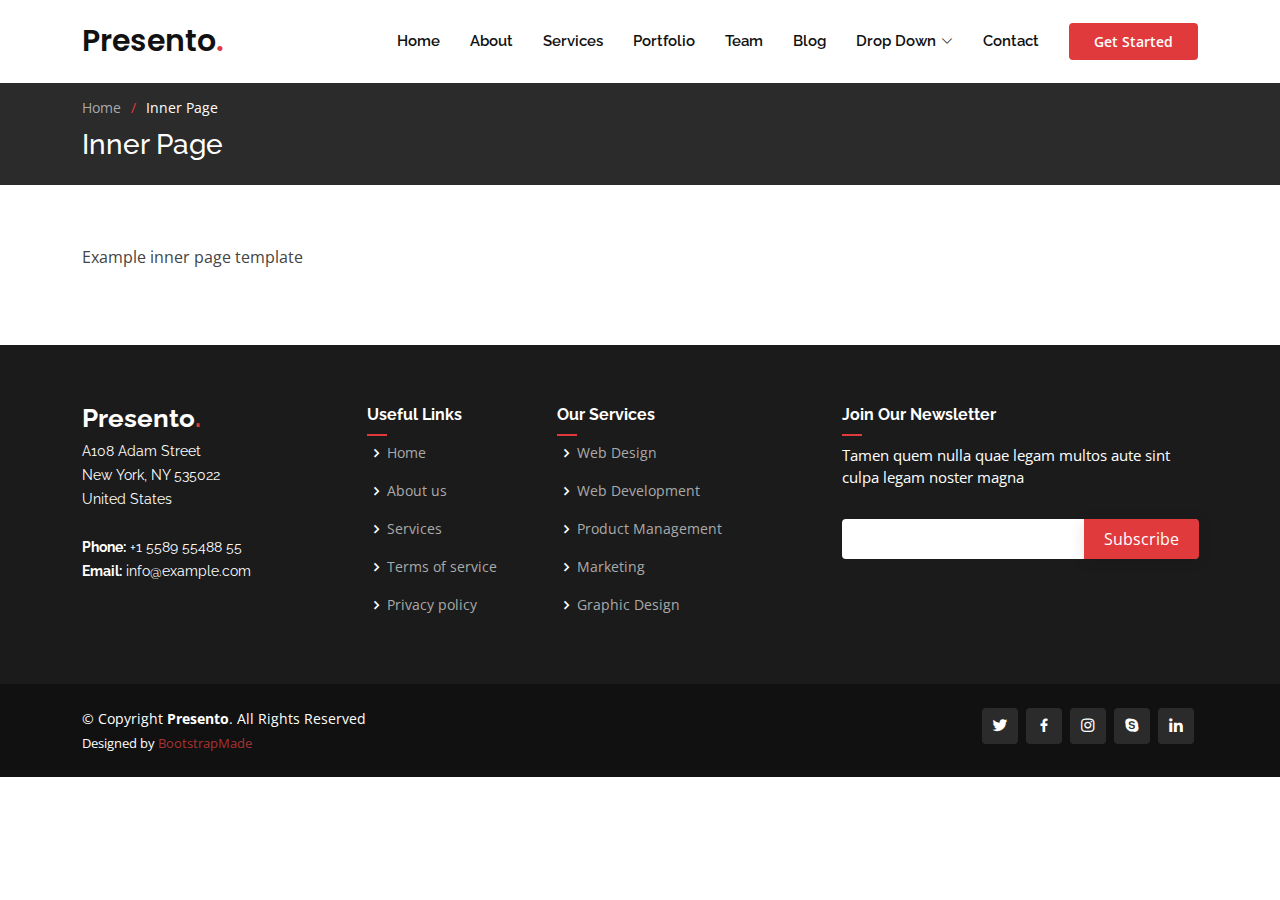
<file: inner-page.html>
<!DOCTYPE html>
<html lang="en">

<head>
  <meta charset="utf-8">
  <meta content="width=device-width, initial-scale=1.0" name="viewport">

  <title>Inner Page - Presento Bootstrap Template</title>
  <meta content="" name="description">
  <meta content="" name="keywords">

  <!-- Favicons -->
  <link href="assets/img/favicon.png" rel="icon">
  <link href="assets/img/apple-touch-icon.png" rel="apple-touch-icon">

  <!-- Google Fonts -->
  <link href="https://fonts.googleapis.com/css?family=Open+Sans:300,300i,400,400i,600,600i,700,700i|Raleway:300,300i,400,400i,500,500i,600,600i,700,700i|Poppins:300,300i,400,400i,500,500i,600,600i,700,700i" rel="stylesheet">

  <!-- Vendor CSS Files -->
  <link href="assets/vendor/aos/aos.css" rel="stylesheet">
  <link href="assets/vendor/bootstrap/css/bootstrap.min.css" rel="stylesheet">
  <link href="assets/vendor/bootstrap-icons/bootstrap-icons.css" rel="stylesheet">
  <link href="assets/vendor/boxicons/css/boxicons.min.css" rel="stylesheet">
  <link href="assets/vendor/glightbox/css/glightbox.min.css" rel="stylesheet">
  <link href="assets/vendor/remixicon/remixicon.css" rel="stylesheet">
  <link href="assets/vendor/swiper/swiper-bundle.min.css" rel="stylesheet">

  <!-- Template Main CSS File -->
  <link href="assets/css/style.css" rel="stylesheet">

  <!-- =======================================================
  * Template Name: Presento
  * Updated: Jan 29 2024 with Bootstrap v5.3.2
  * Template URL: https://bootstrapmade.com/presento-bootstrap-corporate-template/
  * Author: BootstrapMade.com
  * License: https://bootstrapmade.com/license/
  ======================================================== -->
</head>

<body>

  <!-- ======= Header ======= -->
  <header id="header" class="fixed-top d-flex align-items-center">
    <div class="container d-flex align-items-center">
      <h1 class="logo me-auto"><a href="index.html">Presento<span>.</span></a></h1>
      <!-- Uncomment below if you prefer to use an image logo -->
      <!-- <a href="index.html" class="logo me-auto"><img src="assets/img/logo.png" alt=""></a>-->

      <nav id="navbar" class="navbar order-last order-lg-0">
        <ul>
          <li><a class="nav-link scrollto " href="#hero">Home</a></li>
          <li><a class="nav-link scrollto" href="#about">About</a></li>
          <li><a class="nav-link scrollto" href="#services">Services</a></li>
          <li><a class="nav-link scrollto " href="#portfolio">Portfolio</a></li>
          <li><a class="nav-link scrollto" href="#team">Team</a></li>
          <li><a href="blog.html">Blog</a></li>
          <li class="dropdown"><a href="#"><span>Drop Down</span> <i class="bi bi-chevron-down"></i></a>
            <ul>
              <li><a href="#">Drop Down 1</a></li>
              <li class="dropdown"><a href="#"><span>Deep Drop Down</span> <i class="bi bi-chevron-right"></i></a>
                <ul>
                  <li><a href="#">Deep Drop Down 1</a></li>
                  <li><a href="#">Deep Drop Down 2</a></li>
                  <li><a href="#">Deep Drop Down 3</a></li>
                  <li><a href="#">Deep Drop Down 4</a></li>
                  <li><a href="#">Deep Drop Down 5</a></li>
                </ul>
              </li>
              <li><a href="#">Drop Down 2</a></li>
              <li><a href="#">Drop Down 3</a></li>
              <li><a href="#">Drop Down 4</a></li>
            </ul>
          </li>
          <li><a class="nav-link scrollto" href="#contact">Contact</a></li>
        </ul>
        <i class="bi bi-list mobile-nav-toggle"></i>
      </nav><!-- .navbar -->

      <a href="#about" class="get-started-btn scrollto">Get Started</a>
    </div>
  </header><!-- End Header -->

  <main id="main">

    <!-- ======= Breadcrumbs ======= -->
    <section class="breadcrumbs">
      <div class="container">

        <ol>
          <li><a href="index.html">Home</a></li>
          <li>Inner Page</li>
        </ol>
        <h2>Inner Page</h2>

      </div>
    </section><!-- End Breadcrumbs -->

    <section class="inner-page">
      <div class="container" data-aos="fade-up">
        <p>
          Example inner page template
        </p>
      </div>
    </section>

  </main><!-- End #main -->

  <!-- ======= Footer ======= -->
  <footer id="footer">

    <div class="footer-top">
      <div class="container">
        <div class="row">

          <div class="col-lg-3 col-md-6 footer-contact">
            <h3>Presento<span>.</span></h3>
            <p>
              A108 Adam Street <br>
              New York, NY 535022<br>
              United States <br><br>
              <strong>Phone:</strong> +1 5589 55488 55<br>
              <strong>Email:</strong> info@example.com<br>
            </p>
          </div>

          <div class="col-lg-2 col-md-6 footer-links">
            <h4>Useful Links</h4>
            <ul>
              <li><i class="bx bx-chevron-right"></i> <a href="#">Home</a></li>
              <li><i class="bx bx-chevron-right"></i> <a href="#">About us</a></li>
              <li><i class="bx bx-chevron-right"></i> <a href="#">Services</a></li>
              <li><i class="bx bx-chevron-right"></i> <a href="#">Terms of service</a></li>
              <li><i class="bx bx-chevron-right"></i> <a href="#">Privacy policy</a></li>
            </ul>
          </div>

          <div class="col-lg-3 col-md-6 footer-links">
            <h4>Our Services</h4>
            <ul>
              <li><i class="bx bx-chevron-right"></i> <a href="#">Web Design</a></li>
              <li><i class="bx bx-chevron-right"></i> <a href="#">Web Development</a></li>
              <li><i class="bx bx-chevron-right"></i> <a href="#">Product Management</a></li>
              <li><i class="bx bx-chevron-right"></i> <a href="#">Marketing</a></li>
              <li><i class="bx bx-chevron-right"></i> <a href="#">Graphic Design</a></li>
            </ul>
          </div>

          <div class="col-lg-4 col-md-6 footer-newsletter">
            <h4>Join Our Newsletter</h4>
            <p>Tamen quem nulla quae legam multos aute sint culpa legam noster magna</p>
            <form action="" method="post">
              <input type="email" name="email"><input type="submit" value="Subscribe">
            </form>
          </div>

        </div>
      </div>
    </div>

    <div class="container d-md-flex py-4">

      <div class="me-md-auto text-center text-md-start">
        <div class="copyright">
          &copy; Copyright <strong><span>Presento</span></strong>. All Rights Reserved
        </div>
        <div class="credits">
          <!-- All the links in the footer should remain intact. -->
          <!-- You can delete the links only if you purchased the pro version. -->
          <!-- Licensing information: https://bootstrapmade.com/license/ -->
          <!-- Purchase the pro version with working PHP/AJAX contact form: https://bootstrapmade.com/presento-bootstrap-corporate-template/ -->
          Designed by <a href="https://bootstrapmade.com/">BootstrapMade</a>
        </div>
      </div>
      <div class="social-links text-center text-md-end pt-3 pt-md-0">
        <a href="#" class="twitter"><i class="bx bxl-twitter"></i></a>
        <a href="#" class="facebook"><i class="bx bxl-facebook"></i></a>
        <a href="#" class="instagram"><i class="bx bxl-instagram"></i></a>
        <a href="#" class="google-plus"><i class="bx bxl-skype"></i></a>
        <a href="#" class="linkedin"><i class="bx bxl-linkedin"></i></a>
      </div>
    </div>
  </footer><!-- End Footer -->

  <a href="#" class="back-to-top d-flex align-items-center justify-content-center"><i class="bi bi-arrow-up-short"></i></a>

  <!-- Vendor JS Files -->
  <script src="assets/vendor/purecounter/purecounter_vanilla.js"></script>
  <script src="assets/vendor/aos/aos.js"></script>
  <script src="assets/vendor/bootstrap/js/bootstrap.bundle.min.js"></script>
  <script src="assets/vendor/glightbox/js/glightbox.min.js"></script>
  <script src="assets/vendor/isotope-layout/isotope.pkgd.min.js"></script>
  <script src="assets/vendor/swiper/swiper-bundle.min.js"></script>
  <script src="assets/vendor/php-email-form/validate.js"></script>

  <!-- Template Main JS File -->
  <script src="assets/js/main.js"></script>

</body>

</html>
</file>
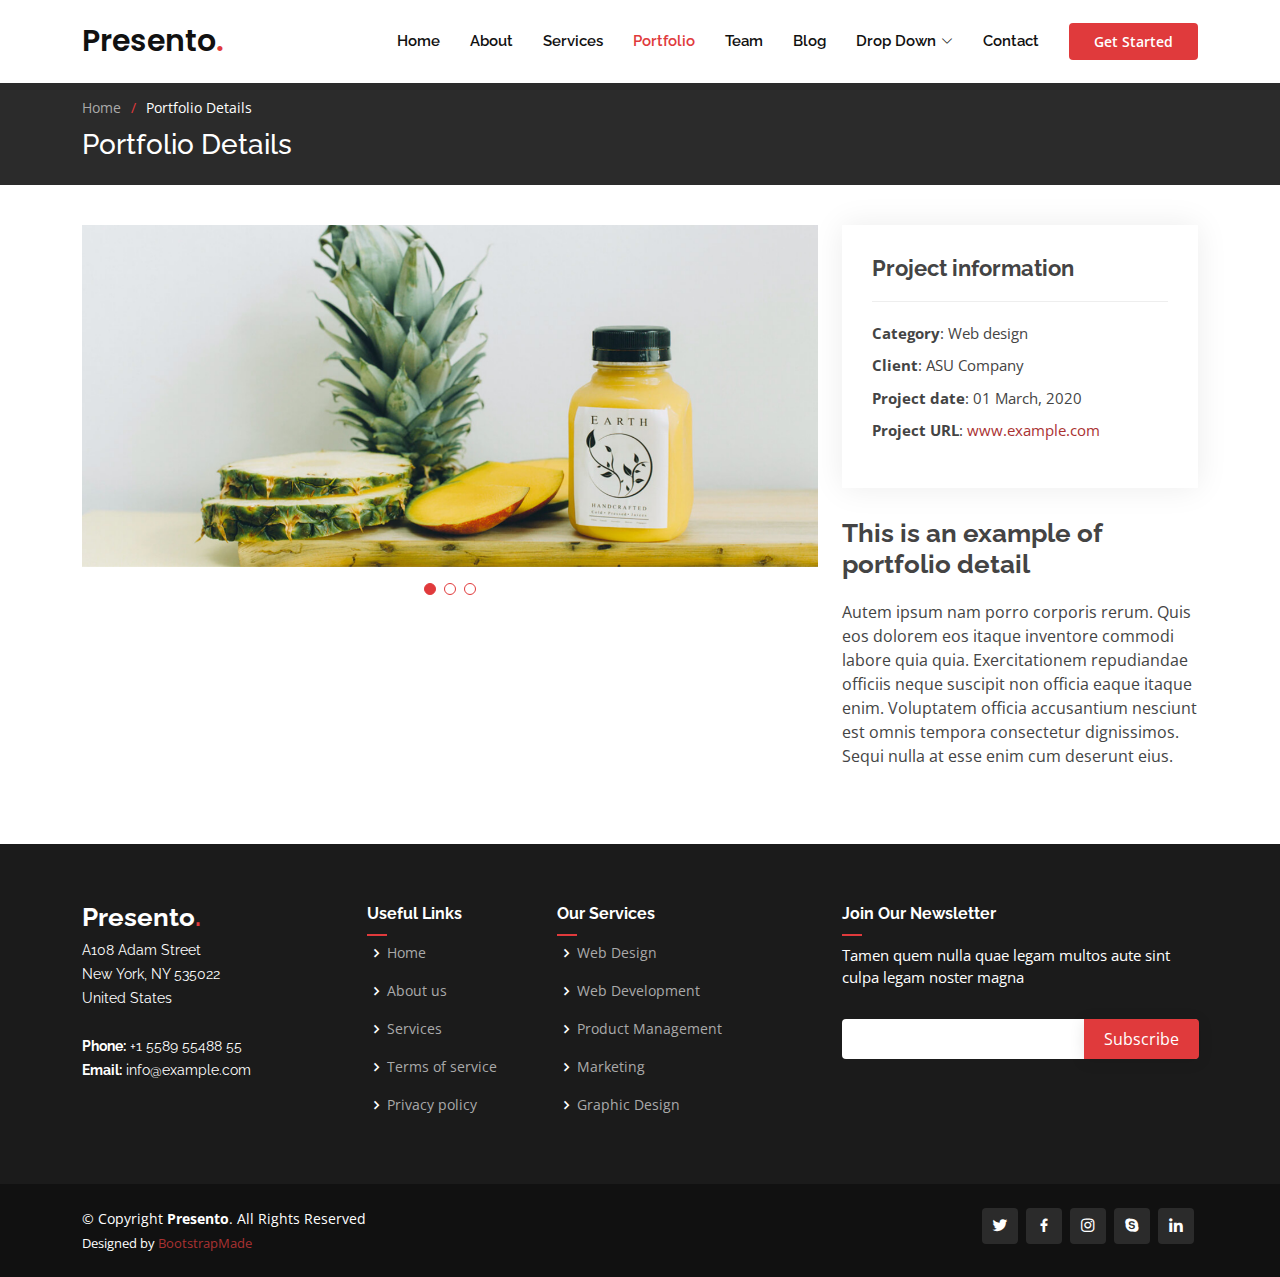
<file: portfolio-details.html>
<!DOCTYPE html>
<html lang="en">

<head>
  <meta charset="utf-8">
  <meta content="width=device-width, initial-scale=1.0" name="viewport">

  <title>Portfolio Details - Presento Bootstrap Template</title>
  <meta content="" name="description">
  <meta content="" name="keywords">

  <!-- Favicons -->
  <link href="assets/img/favicon.png" rel="icon">
  <link href="assets/img/apple-touch-icon.png" rel="apple-touch-icon">

  <!-- Google Fonts -->
  <link href="https://fonts.googleapis.com/css?family=Open+Sans:300,300i,400,400i,600,600i,700,700i|Raleway:300,300i,400,400i,500,500i,600,600i,700,700i|Poppins:300,300i,400,400i,500,500i,600,600i,700,700i" rel="stylesheet">

  <!-- Vendor CSS Files -->
  <link href="assets/vendor/aos/aos.css" rel="stylesheet">
  <link href="assets/vendor/bootstrap/css/bootstrap.min.css" rel="stylesheet">
  <link href="assets/vendor/bootstrap-icons/bootstrap-icons.css" rel="stylesheet">
  <link href="assets/vendor/boxicons/css/boxicons.min.css" rel="stylesheet">
  <link href="assets/vendor/glightbox/css/glightbox.min.css" rel="stylesheet">
  <link href="assets/vendor/remixicon/remixicon.css" rel="stylesheet">
  <link href="assets/vendor/swiper/swiper-bundle.min.css" rel="stylesheet">

  <!-- Template Main CSS File -->
  <link href="assets/css/style.css" rel="stylesheet">

  <!-- =======================================================
  * Template Name: Presento
  * Updated: Jan 29 2024 with Bootstrap v5.3.2
  * Template URL: https://bootstrapmade.com/presento-bootstrap-corporate-template/
  * Author: BootstrapMade.com
  * License: https://bootstrapmade.com/license/
  ======================================================== -->
</head>

<body>

  <!-- ======= Header ======= -->
  <header id="header" class="fixed-top d-flex align-items-center">
    <div class="container d-flex align-items-center">
      <h1 class="logo me-auto"><a href="index.html">Presento<span>.</span></a></h1>
      <!-- Uncomment below if you prefer to use an image logo -->
      <!-- <a href="index.html" class="logo me-auto"><img src="assets/img/logo.png" alt=""></a>-->

      <nav id="navbar" class="navbar order-last order-lg-0">
        <ul>
          <li><a class="nav-link scrollto " href="#hero">Home</a></li>
          <li><a class="nav-link scrollto" href="#about">About</a></li>
          <li><a class="nav-link scrollto" href="#services">Services</a></li>
          <li><a class="nav-link scrollto active" href="#portfolio">Portfolio</a></li>
          <li><a class="nav-link scrollto" href="#team">Team</a></li>
          <li><a href="blog.html">Blog</a></li>
          <li class="dropdown"><a href="#"><span>Drop Down</span> <i class="bi bi-chevron-down"></i></a>
            <ul>
              <li><a href="#">Drop Down 1</a></li>
              <li class="dropdown"><a href="#"><span>Deep Drop Down</span> <i class="bi bi-chevron-right"></i></a>
                <ul>
                  <li><a href="#">Deep Drop Down 1</a></li>
                  <li><a href="#">Deep Drop Down 2</a></li>
                  <li><a href="#">Deep Drop Down 3</a></li>
                  <li><a href="#">Deep Drop Down 4</a></li>
                  <li><a href="#">Deep Drop Down 5</a></li>
                </ul>
              </li>
              <li><a href="#">Drop Down 2</a></li>
              <li><a href="#">Drop Down 3</a></li>
              <li><a href="#">Drop Down 4</a></li>
            </ul>
          </li>
          <li><a class="nav-link scrollto" href="#contact">Contact</a></li>
        </ul>
        <i class="bi bi-list mobile-nav-toggle"></i>
      </nav><!-- .navbar -->

      <a href="#about" class="get-started-btn scrollto">Get Started</a>
    </div>
  </header><!-- End Header -->

  <main id="main">

    <!-- ======= Breadcrumbs ======= -->
    <section class="breadcrumbs">
      <div class="container">

        <ol>
          <li><a href="index.html">Home</a></li>
          <li>Portfolio Details</li>
        </ol>
        <h2>Portfolio Details</h2>

      </div>
    </section><!-- End Breadcrumbs -->

    <!-- ======= Portfolio Details Section ======= -->
    <section id="portfolio-details" class="portfolio-details">
      <div class="container">

        <div class="row gy-4">

          <div class="col-lg-8">
            <div class="portfolio-details-slider swiper">
              <div class="swiper-wrapper align-items-center">

                <div class="swiper-slide">
                  <img src="assets/img/portfolio/portfolio-details-1.jpg" alt="">
                </div>

                <div class="swiper-slide">
                  <img src="assets/img/portfolio/portfolio-details-2.jpg" alt="">
                </div>

                <div class="swiper-slide">
                  <img src="assets/img/portfolio/portfolio-details-3.jpg" alt="">
                </div>

              </div>
              <div class="swiper-pagination"></div>
            </div>
          </div>

          <div class="col-lg-4">
            <div class="portfolio-info">
              <h3>Project information</h3>
              <ul>
                <li><strong>Category</strong>: Web design</li>
                <li><strong>Client</strong>: ASU Company</li>
                <li><strong>Project date</strong>: 01 March, 2020</li>
                <li><strong>Project URL</strong>: <a href="#">www.example.com</a></li>
              </ul>
            </div>
            <div class="portfolio-description">
              <h2>This is an example of portfolio detail</h2>
              <p>
                Autem ipsum nam porro corporis rerum. Quis eos dolorem eos itaque inventore commodi labore quia quia. Exercitationem repudiandae officiis neque suscipit non officia eaque itaque enim. Voluptatem officia accusantium nesciunt est omnis tempora consectetur dignissimos. Sequi nulla at esse enim cum deserunt eius.
              </p>
            </div>
          </div>

        </div>

      </div>
    </section><!-- End Portfolio Details Section -->

  </main><!-- End #main -->

  <!-- ======= Footer ======= -->
  <footer id="footer">

    <div class="footer-top">
      <div class="container">
        <div class="row">

          <div class="col-lg-3 col-md-6 footer-contact">
            <h3>Presento<span>.</span></h3>
            <p>
              A108 Adam Street <br>
              New York, NY 535022<br>
              United States <br><br>
              <strong>Phone:</strong> +1 5589 55488 55<br>
              <strong>Email:</strong> info@example.com<br>
            </p>
          </div>

          <div class="col-lg-2 col-md-6 footer-links">
            <h4>Useful Links</h4>
            <ul>
              <li><i class="bx bx-chevron-right"></i> <a href="#">Home</a></li>
              <li><i class="bx bx-chevron-right"></i> <a href="#">About us</a></li>
              <li><i class="bx bx-chevron-right"></i> <a href="#">Services</a></li>
              <li><i class="bx bx-chevron-right"></i> <a href="#">Terms of service</a></li>
              <li><i class="bx bx-chevron-right"></i> <a href="#">Privacy policy</a></li>
            </ul>
          </div>

          <div class="col-lg-3 col-md-6 footer-links">
            <h4>Our Services</h4>
            <ul>
              <li><i class="bx bx-chevron-right"></i> <a href="#">Web Design</a></li>
              <li><i class="bx bx-chevron-right"></i> <a href="#">Web Development</a></li>
              <li><i class="bx bx-chevron-right"></i> <a href="#">Product Management</a></li>
              <li><i class="bx bx-chevron-right"></i> <a href="#">Marketing</a></li>
              <li><i class="bx bx-chevron-right"></i> <a href="#">Graphic Design</a></li>
            </ul>
          </div>

          <div class="col-lg-4 col-md-6 footer-newsletter">
            <h4>Join Our Newsletter</h4>
            <p>Tamen quem nulla quae legam multos aute sint culpa legam noster magna</p>
            <form action="" method="post">
              <input type="email" name="email"><input type="submit" value="Subscribe">
            </form>
          </div>

        </div>
      </div>
    </div>

    <div class="container d-md-flex py-4">

      <div class="me-md-auto text-center text-md-start">
        <div class="copyright">
          &copy; Copyright <strong><span>Presento</span></strong>. All Rights Reserved
        </div>
        <div class="credits">
          <!-- All the links in the footer should remain intact. -->
          <!-- You can delete the links only if you purchased the pro version. -->
          <!-- Licensing information: https://bootstrapmade.com/license/ -->
          <!-- Purchase the pro version with working PHP/AJAX contact form: https://bootstrapmade.com/presento-bootstrap-corporate-template/ -->
          Designed by <a href="https://bootstrapmade.com/">BootstrapMade</a>
        </div>
      </div>
      <div class="social-links text-center text-md-end pt-3 pt-md-0">
        <a href="#" class="twitter"><i class="bx bxl-twitter"></i></a>
        <a href="#" class="facebook"><i class="bx bxl-facebook"></i></a>
        <a href="#" class="instagram"><i class="bx bxl-instagram"></i></a>
        <a href="#" class="google-plus"><i class="bx bxl-skype"></i></a>
        <a href="#" class="linkedin"><i class="bx bxl-linkedin"></i></a>
      </div>
    </div>
  </footer><!-- End Footer -->

  <a href="#" class="back-to-top d-flex align-items-center justify-content-center"><i class="bi bi-arrow-up-short"></i></a>

  <!-- Vendor JS Files -->
  <script src="assets/vendor/purecounter/purecounter_vanilla.js"></script>
  <script src="assets/vendor/aos/aos.js"></script>
  <script src="assets/vendor/bootstrap/js/bootstrap.bundle.min.js"></script>
  <script src="assets/vendor/glightbox/js/glightbox.min.js"></script>
  <script src="assets/vendor/isotope-layout/isotope.pkgd.min.js"></script>
  <script src="assets/vendor/swiper/swiper-bundle.min.js"></script>
  <script src="assets/vendor/php-email-form/validate.js"></script>

  <!-- Template Main JS File -->
  <script src="assets/js/main.js"></script>

</body>

</html>
</file>
<file: assets/css/style.css>
/**
* Template Name: Presento
* Updated: Jan 29 2024 with Bootstrap v5.3.2
* Template URL: https://bootstrapmade.com/presento-bootstrap-corporate-template/
* Author: BootstrapMade.com
* License: https://bootstrapmade.com/license/
*/

/*--------------------------------------------------------------
# General
--------------------------------------------------------------*/
body {
  font-family: "Open Sans", sans-serif;
  color: #444444;
}

a {
  color: #aa3232;
  text-decoration: none;
}

a:hover {
  color: #822424;
  text-decoration: none;
}

h1,
h2,
h3,
h4,
h5,
h6 {
  font-family: "Raleway", sans-serif;
}

/*--------------------------------------------------------------
# Back to top button
--------------------------------------------------------------*/
.back-to-top {
  position: fixed;
  visibility: hidden;
  opacity: 0;
  right: 15px;
  bottom: 15px;
  z-index: 996;
  background: #e04d3a;
  width: 40px;
  height: 40px;
  border-radius: 4px;
  transition: all 0.4s;
}

.back-to-top i {
  font-size: 28px;
  color: #fff;
  line-height: 0;
}

.back-to-top:hover {
  background: #e65d5f;
  color: #fff;
}

.back-to-top.active {
  visibility: visible;
  opacity: 1;
}

/*--------------------------------------------------------------
# Disable aos animation delay on mobile devices
--------------------------------------------------------------*/
@media screen and (max-width: 768px) {
  [data-aos-delay] {
    transition-delay: 0 !important;
  }
}

/*--------------------------------------------------------------
# Header
--------------------------------------------------------------*/
#header {
  background: #fff;
  transition: all 0.5s;
  z-index: 997;
  padding: 20px 0;
}

#header.header-scrolled {
  padding: 12px 0;
  box-shadow: 0px 2px 15px rgba(0, 0, 0, 0.1);
}

#header .logo {
  font-size: 30px;
  margin: 0;
  padding: 0;
  font-weight: 600;
  font-family: "Poppins", sans-serif;
}

#header .logo a {
  color: #111111;
}

#header .logo a span {
  color: #e03a3c;
}

#header .logo img {
  max-height: 40px;
}

/*--------------------------------------------------------------
# Get Startet Button
--------------------------------------------------------------*/
.get-started-btn {
  margin-left: 30px;
  background: #e03a3c;
  color: #fff;
  border-radius: 4px;
  padding: 8px 25px;
  white-space: nowrap;
  transition: 0.3s;
  font-size: 14px;
  font-weight: 600;
  display: inline-block;
}

.get-started-btn:hover {
  background: #111111;
  color: #fff;
}

@media (max-width: 992px) {
  .get-started-btn {
    margin: 0 15px 0 0;
    padding: 6px 18px;
  }
}

/*--------------------------------------------------------------
# Navigation Menu
--------------------------------------------------------------*/
/**
* Desktop Navigation 
*/
.navbar {
  padding: 0;
}

.navbar ul {
  margin: 0;
  padding: 0;
  display: flex;
  list-style: none;
  align-items: center;
}

.navbar li {
  position: relative;
}

.navbar a,
.navbar a:focus {
  display: flex;
  align-items: center;
  justify-content: space-between;
  padding: 10px 0 10px 30px;
  font-family: "Raleway", sans-serif;
  font-size: 15px;
  font-weight: 600;
  color: #111111;
  white-space: nowrap;
  transition: 0.3s;
}

.navbar a i,
.navbar a:focus i {
  font-size: 12px;
  line-height: 0;
  margin-left: 5px;
}

.navbar a:hover,
.navbar .active,
.navbar .active:focus,
.navbar li:hover>a {
  color: #e03a3c;
}

.navbar .dropdown ul {
  display: block;
  position: absolute;
  left: 30px;
  top: calc(100% + 30px);
  margin: 0;
  padding: 10px 0;
  z-index: 99;
  opacity: 0;
  visibility: hidden;
  background: #fff;
  box-shadow: 0px 0px 30px rgba(127, 137, 161, 0.25);
  transition: 0.3s;
}

.navbar .dropdown ul li {
  min-width: 200px;
}

.navbar .dropdown ul a {
  padding: 10px 20px;
  font-size: 14px;
}

.navbar .dropdown ul a i {
  font-size: 12px;
}

.navbar .dropdown ul a:hover,
.navbar .dropdown ul .active:hover,
.navbar .dropdown ul li:hover>a {
  color: #e03a3c;
}

.navbar .dropdown:hover>ul {
  opacity: 1;
  top: 100%;
  visibility: visible;
}

.navbar .dropdown .dropdown ul {
  top: 0;
  left: calc(100% - 30px);
  visibility: hidden;
}

.navbar .dropdown .dropdown:hover>ul {
  opacity: 1;
  top: 0;
  left: 100%;
  visibility: visible;
}

@media (max-width: 1366px) {
  .navbar .dropdown .dropdown ul {
    left: -90%;
  }

  .navbar .dropdown .dropdown:hover>ul {
    left: -100%;
  }
}

/**
* Mobile Navigation 
*/
.mobile-nav-toggle {
  color: #111111;
  font-size: 28px;
  cursor: pointer;
  display: none;
  line-height: 0;
  transition: 0.5s;
}

.mobile-nav-toggle.bi-x {
  color: #fff;
}

@media (max-width: 991px) {
  .mobile-nav-toggle {
    display: block;
  }

  .navbar ul {
    display: none;
  }
}

.navbar-mobile {
  position: fixed;
  overflow: hidden;
  top: 0;
  right: 0;
  left: 0;
  bottom: 0;
  background: rgba(0, 0, 0, 0.9);
  transition: 0.3s;
  z-index: 999;
}

.navbar-mobile .mobile-nav-toggle {
  position: absolute;
  top: 15px;
  right: 15px;
}

.navbar-mobile ul {
  display: block;
  position: absolute;
  top: 55px;
  right: 15px;
  bottom: 15px;
  left: 15px;
  padding: 10px 0;
  background-color: #fff;
  overflow-y: auto;
  transition: 0.3s;
}

.navbar-mobile a,
.navbar-mobile a:focus {
  padding: 10px 20px;
  font-size: 15px;
  color: #111111;
}

.navbar-mobile a:hover,
.navbar-mobile .active,
.navbar-mobile li:hover>a {
  color: #e03a3c;
}

.navbar-mobile .getstarted,
.navbar-mobile .getstarted:focus {
  margin: 15px;
}

.navbar-mobile .dropdown ul {
  position: static;
  display: none;
  margin: 10px 20px;
  padding: 10px 0;
  z-index: 99;
  opacity: 1;
  visibility: visible;
  background: #fff;
  box-shadow: 0px 0px 30px rgba(127, 137, 161, 0.25);
}

.navbar-mobile .dropdown ul li {
  min-width: 200px;
}

.navbar-mobile .dropdown ul a {
  padding: 10px 20px;
}

.navbar-mobile .dropdown ul a i {
  font-size: 12px;
}

.navbar-mobile .dropdown ul a:hover,
.navbar-mobile .dropdown ul .active:hover,
.navbar-mobile .dropdown ul li:hover>a {
  color: #e03a3c;
}

.navbar-mobile .dropdown>.dropdown-active {
  display: block;
}

/*--------------------------------------------------------------
# Hero Section
--------------------------------------------------------------*/
#hero {
  width: 100%;
  height: 100vh;
  background: url("../img/out-0.png") top center no-repeat;
  background-size: cover;
  position: relative;
  padding-top: 0px;
}

#hero:before {
  content: "";
  background: rgba(0, 0, 0, 0.6);
  position: absolute;
  bottom: 0;
  top: 0;
  left: 0;
  right: 0;
}

#hero h1 {
  margin: 0;
  font-size: 48px;
  font-weight: 700;
  color: #fff;
}

#hero h2 {
  color: #fff;
  margin: 10px 0 0 0;
  font-size: 24px;
}

#hero .btn-get-started {
  font-family: "Raleway", sans-serif;
  font-weight: 500;
  font-size: 16px;
  letter-spacing: 1px;
  display: inline-block;
  padding: 10px 30px;
  border-radius: 4px;
  transition: 0.5s;
  margin-top: 30px;
  color: #fff;
  background: #e03a3c;
  border: 2px solid #e03a3c;
}

#hero .btn-get-started:hover {
  background: transparent;
  border-color: #fff;
}

@media (max-width: 768px) {
  #hero {
    text-align: center;
    padding-top: 0px;
  }

  #hero h1 {
    font-size: 28px;
  }

  #hero h2 {
    font-size: 18px;
    line-height: 24px;
  }
}

@media (max-height: 500px) {
  #hero {
    height: 120vh;
  }
}

/*--------------------------------------------------------------
# Sections General
--------------------------------------------------------------*/
section {
  padding: 60px 0;
  overflow: hidden;
  position: relative;
}

.section-title {
  text-align: center;
  padding-bottom: 30px;
  position: relative;
}

.section-title h2 {
  font-size: 32px;
  font-weight: bold;
  text-transform: uppercase;
  margin-bottom: 20px;
  padding-bottom: 20px;
  position: relative;
}

.section-title h2::after {
  content: "";
  position: absolute;
  display: block;
  width: 50px;
  height: 3px;
  background: #e03a3c;
  bottom: 0;
  left: calc(50% - 25px);
}

.section-title p {
  margin-bottom: 0;
}

.section-bg {
  padding: 120px 0;
  color: #fff;
}

.section-bg:before {
  content: "";
  background: #1b1b1b;
  position: absolute;
  bottom: 60px;
  top: 60px;
  left: 0;
  right: 0;
  transform: skewY(-3deg);
}

/*--------------------------------------------------------------
# Breadcrumbs
--------------------------------------------------------------*/
.breadcrumbs {
  padding: 15px 0;
  background: #2b2b2b;
  min-height: 40px;
  margin-top: 82px;
  color: #fff;
}

.breadcrumbs h2 {
  font-size: 28px;
  font-weight: 500;
}

.breadcrumbs ol {
  display: flex;
  flex-wrap: wrap;
  list-style: none;
  padding: 0 0 10px 0;
  margin: 0;
  font-size: 14px;
}

.breadcrumbs ol a {
  color: #aaaaaa;
}

.breadcrumbs ol a:hover {
  color: #fff;
  transition: 0.3s;
}

.breadcrumbs ol li+li {
  padding-left: 10px;
}

.breadcrumbs ol li+li::before {
  display: inline-block;
  padding-right: 10px;
  color: #e03a3c;
  content: "/";
}

/*--------------------------------------------------------------
# Clients
--------------------------------------------------------------*/
.clients .swiper-pagination {
  margin-top: 20px;
  position: relative;
}

.clients .swiper-pagination .swiper-pagination-bullet {
  width: 12px;
  height: 12px;
  background-color: #fff;
  opacity: 1;
  border: 1px solid #e03a3c;
}

.clients .swiper-pagination .swiper-pagination-bullet-active {
  background-color: #e03a3c;
}

.clients .swiper-slide img {
  opacity: 0.5;
  transition: 0.3s;
  filter: grayscale(100);
}

.clients .swiper-slide img:hover {
  opacity: 1;
  filter: none;
}

/*--------------------------------------------------------------
# About
--------------------------------------------------------------*/
.about .container {
  position: relative;
  z-index: 10;
}

.about .content {
  padding: 30px 30px 30px 0;
}

.about .content h3 {
  font-weight: 700;
  font-size: 34px;
  margin-bottom: 30px;
}

.about .content p {
  margin-bottom: 30px;
}

.about .content .about-btn {
  padding: 8px 30px 9px 30px;
  color: #fff;
  border-radius: 50px;
  transition: 0.3s;
  text-transform: uppercase;
  font-weight: 600;
  font-size: 13px;
  display: inline-flex;
  align-items: center;
  border: 2px solid #e03a3c;
}

.about .content .about-btn i {
  font-size: 16px;
  padding-left: 5px;
}

.about .content .about-btn:hover {
  background: #e35052;
  background: #e03a3c;
}

.about .icon-boxes .icon-box {
  margin-top: 30px;
}

.about .icon-boxes .icon-box i {
  font-size: 40px;
  color: #e03a3c;
  margin-bottom: 10px;
}

.about .icon-boxes .icon-box h4 {
  font-size: 20px;
  font-weight: 700;
  margin: 0 0 10px 0;
}

.about .icon-boxes .icon-box p {
  font-size: 15px;
  color: #848484;
}

@media (max-width: 1200px) {
  .about .content {
    padding-right: 0;
  }
}

@media (max-width: 768px) {
  .about {
    text-align: center;
  }
}

/*--------------------------------------------------------------
# Counts
--------------------------------------------------------------*/
.counts {
  padding-top: 80px;
}

.counts .count-box {
  padding: 30px 30px 25px 30px;
  width: 100%;
  position: relative;
  text-align: center;
  box-shadow: 0px 2px 35px rgba(0, 0, 0, 0.06);
  border-radius: 4px;
}

.counts .count-box i {
  position: absolute;
  width: 54px;
  height: 54px;
  top: -27px;
  left: 50%;
  transform: translateX(-50%);
  font-size: 24px;
  background: #fff;
  color: #e03a3c;
  border-radius: 50px;
  border: 2px solid #fff;
  box-shadow: 0px 2px 25px rgba(0, 0, 0, 0.1);
  display: inline-flex;
  align-items: center;
  justify-content: center;
}

.counts .count-box span {
  font-size: 36px;
  display: block;
  font-weight: 700;
  color: #111111;
}

.counts .count-box p {
  padding: 0;
  margin: 0;
  font-family: "Raleway", sans-serif;
  font-size: 14px;
}

/*--------------------------------------------------------------
# Tabs
--------------------------------------------------------------*/
.tabs .nav-tabs {
  border: 0;
}

.tabs .nav-link {
  border: 1px solid #b9b9b9;
  padding: 15px;
  transition: 0.3s;
  color: #111111;
  border-radius: 0;
  display: flex;
  align-items: center;
  justify-content: center;
  cursor: pointer;
}

.tabs .nav-link i {
  padding-right: 15px;
  font-size: 48px;
}

.tabs .nav-link h4 {
  font-size: 18px;
  font-weight: 600;
  margin: 0;
}

.tabs .nav-link:hover {
  color: #e03a3c;
}

.tabs .nav-link.active {
  background: #e03a3c;
  color: #fff;
  border-color: #e03a3c;
}

@media (max-width: 768px) {
  .tabs .nav-link i {
    padding: 0;
    line-height: 1;
    font-size: 36px;
  }
}

@media (max-width: 575px) {
  .tabs .nav-link {
    padding: 15px;
  }

  .tabs .nav-link i {
    font-size: 24px;
  }
}

.tabs .tab-content {
  margin-top: 30px;
}

.tabs .tab-pane h3 {
  font-weight: 600;
  font-size: 26px;
}

.tabs .tab-pane ul {
  list-style: none;
  padding: 0;
}

.tabs .tab-pane ul li {
  padding-bottom: 10px;
}

.tabs .tab-pane ul i {
  font-size: 20px;
  padding-right: 4px;
  color: #e03a3c;
}

.tabs .tab-pane p:last-child {
  margin-bottom: 0;
}

/*--------------------------------------------------------------
# Services
--------------------------------------------------------------*/
.services .icon-box {
  margin-bottom: 20px;
  padding: 30px;
  border-radius: 6px;
  background: #252525;
  transition: 0.3s;
  position: relative;
}

.services .icon-box:hover {
  background: #2b2b2b;
}

.services .icon-box i {
  float: left;
  color: #e03a3c;
  font-size: 40px;
  line-height: 0;
}

.services .icon-box h4 {
  margin-left: 70px;
  font-weight: 700;
  margin-bottom: 15px;
  font-size: 18px;
}

.services .icon-box h4 a {
  color: #fff;
  transition: 0.3s;
}

.services .icon-box h4 a:hover {
  text-decoration: underline;
}

.services .icon-box .icon-box:hover h4 a {
  color: #e03a3c;
}

.services .icon-box p {
  margin-left: 70px;
  line-height: 24px;
  font-size: 14px;
}

/*--------------------------------------------------------------
# Portfolio
--------------------------------------------------------------*/
.portfolio .portfolio-item {
  margin-bottom: 30px;
}

.portfolio #portfolio-flters {
  padding: 0;
  margin: 0 auto 20px auto;
  list-style: none;
  text-align: center;
}

.portfolio #portfolio-flters li {
  cursor: pointer;
  display: inline-block;
  padding: 8px 15px 10px 15px;
  font-size: 14px;
  font-weight: 600;
  line-height: 1;
  text-transform: uppercase;
  color: #444444;
  margin-bottom: 5px;
  transition: all 0.3s ease-in-out;
  border-radius: 3px;
}

.portfolio #portfolio-flters li:hover,
.portfolio #portfolio-flters li.filter-active {
  color: #fff;
  background: #e03a3c;
}

.portfolio #portfolio-flters li:last-child {
  margin-right: 0;
}

.portfolio .portfolio-wrap {
  transition: 0.3s;
  position: relative;
  overflow: hidden;
  z-index: 1;
  background: rgba(17, 17, 17, 0.6);
}

.portfolio .portfolio-wrap::before {
  content: "";
  background: rgba(17, 17, 17, 0.6);
  position: absolute;
  left: 0;
  right: 0;
  top: 0;
  bottom: 0;
  transition: all ease-in-out 0.3s;
  z-index: 2;
  opacity: 0;
}

.portfolio .portfolio-wrap img {
  transition: all ease-in-out 0.3s;
}

.portfolio .portfolio-wrap .portfolio-info {
  opacity: 0;
  position: absolute;
  top: 0;
  left: 0;
  right: 0;
  bottom: 0;
  z-index: 3;
  transition: all ease-in-out 0.3s;
  display: flex;
  flex-direction: column;
  justify-content: flex-end;
  align-items: flex-start;
  padding: 20px;
}

.portfolio .portfolio-wrap .portfolio-info h4 {
  font-size: 20px;
  color: #fff;
  font-weight: 600;
}

.portfolio .portfolio-wrap .portfolio-info p {
  color: rgba(255, 255, 255, 0.7);
  font-size: 14px;
  text-transform: uppercase;
  padding: 0;
  margin: 0;
  font-style: italic;
}

.portfolio .portfolio-wrap .portfolio-links {
  text-align: center;
  z-index: 4;
}

.portfolio .portfolio-wrap .portfolio-links a {
  color: rgba(255, 255, 255, 0.4);
  margin: 0 5px 0 0;
  font-size: 28px;
  display: inline-block;
  transition: 0.3s;
}

.portfolio .portfolio-wrap .portfolio-links a:hover {
  color: #fff;
}

.portfolio .portfolio-wrap:hover::before {
  opacity: 1;
}

.portfolio .portfolio-wrap:hover img {
  transform: scale(1.2);
}

.portfolio .portfolio-wrap:hover .portfolio-info {
  opacity: 1;
}

/*--------------------------------------------------------------
# Portfolio Details
--------------------------------------------------------------*/
.portfolio-details {
  padding-top: 40px;
}

.portfolio-details .portfolio-details-slider img {
  width: 100%;
}

.portfolio-details .portfolio-details-slider .swiper-pagination {
  margin-top: 20px;
  position: relative;
}

.portfolio-details .portfolio-details-slider .swiper-pagination .swiper-pagination-bullet {
  width: 12px;
  height: 12px;
  background-color: #fff;
  opacity: 1;
  border: 1px solid #e03a3c;
}

.portfolio-details .portfolio-details-slider .swiper-pagination .swiper-pagination-bullet-active {
  background-color: #e03a3c;
}

.portfolio-details .portfolio-info {
  padding: 30px;
  box-shadow: 0px 0 30px rgba(17, 17, 17, 0.08);
}

.portfolio-details .portfolio-info h3 {
  font-size: 22px;
  font-weight: 700;
  margin-bottom: 20px;
  padding-bottom: 20px;
  border-bottom: 1px solid #eee;
}

.portfolio-details .portfolio-info ul {
  list-style: none;
  padding: 0;
  font-size: 15px;
}

.portfolio-details .portfolio-info ul li+li {
  margin-top: 10px;
}

.portfolio-details .portfolio-description {
  padding-top: 30px;
}

.portfolio-details .portfolio-description h2 {
  font-size: 26px;
  font-weight: 700;
  margin-bottom: 20px;
}

.portfolio-details .portfolio-description p {
  padding: 0;
}

/*--------------------------------------------------------------
# Testimonials
--------------------------------------------------------------*/
.testimonials .testimonials-carousel,
.testimonials .testimonials-slider {
  overflow: hidden;
}

.testimonials .testimonial-item {
  box-sizing: content-box;
  padding: 30px;
  margin: 30px 15px;
  min-height: 200px;
  box-shadow: 0px 2px 12px rgba(0, 0, 0, 0.08);
  position: relative;
  background: #fff;
  border-radius: 15px;
}

.testimonials .testimonial-item .testimonial-img {
  width: 90px;
  border-radius: 10px;
  border: 6px solid #fff;
  float: left;
  margin: 0 10px 0 0;
}

.testimonials .testimonial-item h3 {
  font-size: 18px;
  font-weight: bold;
  margin: 25px 0 5px 0;
  color: #111;
}

.testimonials .testimonial-item h4 {
  font-size: 14px;
  color: #999;
  margin: 0;
}

.testimonials .testimonial-item .quote-icon-left,
.testimonials .testimonial-item .quote-icon-right {
  color: #fceaea;
  font-size: 26px;
}

.testimonials .testimonial-item .quote-icon-left {
  display: inline-block;
  left: -5px;
  position: relative;
}

.testimonials .testimonial-item .quote-icon-right {
  display: inline-block;
  right: -5px;
  position: relative;
  top: 10px;
}

.testimonials .testimonial-item p {
  font-style: italic;
  margin: 30px auto 15px auto;
}

.testimonials .swiper-pagination {
  margin-top: 20px;
  position: relative;
}

.testimonials .swiper-pagination .swiper-pagination-bullet {
  width: 12px;
  height: 12px;
  background-color: #fff;
  opacity: 1;
  border: 1px solid #e03a3c;
}

.testimonials .swiper-pagination .swiper-pagination-bullet-active {
  background-color: #e03a3c;
}

/*--------------------------------------------------------------
# Pricing
--------------------------------------------------------------*/
.pricing .box {
  padding: 20px;
  background: #2b2b2b;
  text-align: center;
  border-radius: 8px;
  position: relative;
  overflow: hidden;
}

.pricing .box h3 {
  font-weight: 400;
  padding: 15px;
  font-size: 18px;
  text-transform: uppercase;
  font-weight: 600;
}

.pricing .box h4 {
  font-size: 42px;
  font-weight: 500;
  font-family: "Open Sans", sans-serif;
  margin-bottom: 20px;
}

.pricing .box h4 sup {
  font-size: 20px;
  top: -15px;
  left: -3px;
}

.pricing .box h4 span {
  font-size: 16px;
  font-weight: 300;
}

.pricing .box ul {
  padding: 0;
  list-style: none;
  text-align: center;
  line-height: 20px;
  font-size: 14px;
}

.pricing .box ul li {
  padding-bottom: 16px;
}

.pricing .box ul i {
  color: #e03a3c;
  font-size: 18px;
  padding-right: 4px;
}

.pricing .box ul .na {
  color: rgba(255, 255, 255, 0.5);
  text-decoration: line-through;
}

.pricing .box .btn-wrap {
  padding: 15px;
  text-align: center;
}

.pricing .box .btn-buy {
  display: inline-block;
  padding: 10px 40px 12px 40px;
  border-radius: 4px;
  color: #fff;
  transition: none;
  font-size: 14px;
  font-weight: 400;
  font-family: "Raleway", sans-serif;
  font-weight: 600;
  transition: 0.3s;
  border: 2px solid rgba(255, 255, 255, 0.3);
}

.pricing .box .btn-buy:hover {
  border-color: #fff;
}

.pricing .featured {
  background: #e03a3c;
}

/*--------------------------------------------------------------
# Frequently Asked Questions
--------------------------------------------------------------*/
.faq .faq-list {
  padding: 0;
  list-style: none;
}

.faq .faq-list li {
  border-bottom: 1px solid #eee;
  margin-bottom: 20px;
  padding-bottom: 20px;
}

.faq .faq-list a {
  display: block;
  position: relative;
  font-family: #e03a3c;
  font-size: 18px;
  line-height: 24px;
  font-weight: 400;
  padding-right: 25px;
  cursor: pointer;
}

.faq .faq-list i {
  font-size: 24px;
  position: absolute;
  right: 0;
  top: 0;
}

.faq .faq-list p {
  margin-bottom: 0;
  padding: 10px 0 0 0;
}

.faq .faq-list .icon-show {
  display: none;
}

.faq .faq-list a.collapsed {
  color: #343a40;
}

.faq .faq-list a.collapsed:hover {
  color: #e03a3c;
}

.faq .faq-list a.collapsed .icon-show {
  display: inline-block;
}

.faq .faq-list a.collapsed .icon-close {
  display: none;
}

/*--------------------------------------------------------------
# Team
--------------------------------------------------------------*/
.team .member {
  margin-bottom: 20px;
  overflow: hidden;
  border-radius: 5px;
  background: #fff;
  position: relative;
}

.team .member .member-img {
  position: relative;
  overflow: hidden;
}

.team .member .social {
  position: absolute;
  left: 0;
  bottom: 30px;
  right: 0;
  opacity: 0;
  transition: ease-in-out 0.3s;
  display: flex;
  align-items: center;
  justify-content: center;
}

.team .member .social a {
  transition: color 0.3s;
  color: #111111;
  margin: 0 3px;
  border-radius: 50px;
  width: 36px;
  height: 36px;
  background: #e03a3c;
  display: inline-flex;
  align-items: center;
  justify-content: center;
  transition: ease-in-out 0.3s;
  color: #fff;
}

.team .member .social a:hover {
  background: #111111;
}

.team .member .social i {
  font-size: 18px;
  line-height: 0;
}

.team .member .member-info {
  padding: 25px 15px;
}

.team .member .member-info h4 {
  font-weight: 700;
  margin-bottom: 5px;
  font-size: 18px;
  color: #111111;
}

.team .member .member-info span {
  display: block;
  font-size: 13px;
  font-weight: 400;
  color: #aaaaaa;
}

.team .member .member-info p {
  font-style: italic;
  font-size: 14px;
  line-height: 26px;
  color: #777777;
}

.team .member:hover .social {
  opacity: 1;
  bottom: 15px;
}

/*--------------------------------------------------------------
# Contact
--------------------------------------------------------------*/
.contact .info-box {
  color: #444444;
  text-align: center;
  box-shadow: 0 0 30px rgba(214, 215, 216, 0.6);
  padding: 30px 0 32px 0;
  border-radius: 4px;
}

.contact .info-box i {
  font-size: 32px;
  color: #e03a3c;
  border-radius: 50%;
  padding: 8px;
  border: 2px dotted #f8d4d5;
}

.contact .info-box h3 {
  font-size: 20px;
  color: #777777;
  font-weight: 700;
  margin: 10px 0;
}

.contact .info-box p {
  padding: 0;
  line-height: 24px;
  font-size: 14px;
  margin-bottom: 0;
}

.contact .php-email-form {
  box-shadow: 0 0 30px rgba(214, 215, 216, 0.6);
  padding: 30px;
  border-radius: 4px;
}

.contact .php-email-form .error-message {
  display: none;
  color: #fff;
  background: #ed3c0d;
  text-align: left;
  padding: 15px;
  font-weight: 600;
}

.contact .php-email-form .error-message br+br {
  margin-top: 25px;
}

.contact .php-email-form .sent-message {
  display: none;
  color: #fff;
  background: #000000;
  text-align: center;
  padding: 15px;
  font-weight: 600;
}

.contact .php-email-form .loading {
  display: none;
  background: #fff;
  text-align: center;
  padding: 15px;
}

.contact .php-email-form .loading:before {
  content: "";
  display: inline-block;
  border-radius: 50%;
  width: 24px;
  height: 24px;
  margin: 0 10px -6px 0;
  border: 3px solid #000000;
  border-top-color: #eee;
  animation: animate-loading 1s linear infinite;
}

.contact .php-email-form .form-group {
  margin-bottom: 25px;
}

.contact .php-email-form input,
.contact .php-email-form textarea {
  box-shadow: none;
  font-size: 14px;
  border-radius: 4px;
}

.contact .php-email-form input:focus,
.contact .php-email-form textarea:focus {
  border-color: #111111;
}

.contact .php-email-form input {
  padding: 10px 15px;
}

.contact .php-email-form textarea {
  padding: 12px 15px;
}

.contact .php-email-form button[type=submit] {
  background: #e03a3c;
  border: 0;
  padding: 10px 32px;
  color: #fff;
  transition: 0.4s;
  border-radius: 4px;
}

.contact .php-email-form button[type=submit]:hover {
  background: #e35052;
}

@keyframes animate-loading {
  0% {
    transform: rotate(0deg);
  }

  100% {
    transform: rotate(360deg);
  }
}

/*--------------------------------------------------------------
# Blog
--------------------------------------------------------------*/
.blog {
  padding: 40px 0 20px 0;
}

.blog .entry {
  padding: 30px;
  margin-bottom: 60px;
  box-shadow: 0 4px 16px rgba(0, 0, 0, 0.1);
}

.blog .entry .entry-img {
  max-height: 440px;
  margin: -30px -30px 20px -30px;
  overflow: hidden;
}

.blog .entry .entry-title {
  font-size: 28px;
  font-weight: bold;
  padding: 0;
  margin: 0 0 20px 0;
}

.blog .entry .entry-title a {
  color: #111111;
  transition: 0.3s;
}

.blog .entry .entry-title a:hover {
  color: #e03a3c;
}

.blog .entry .entry-meta {
  margin-bottom: 15px;
  color: #777777;
}

.blog .entry .entry-meta ul {
  display: flex;
  flex-wrap: wrap;
  list-style: none;
  align-items: center;
  padding: 0;
  margin: 0;
}

.blog .entry .entry-meta ul li+li {
  padding-left: 20px;
}

.blog .entry .entry-meta i {
  font-size: 16px;
  margin-right: 8px;
  line-height: 0;
}

.blog .entry .entry-meta a {
  color: #777777;
  font-size: 14px;
  display: inline-block;
  line-height: 1;
}

.blog .entry .entry-content p {
  line-height: 24px;
}

.blog .entry .entry-content .read-more {
  -moz-text-align-last: right;
  text-align-last: right;
}

.blog .entry .entry-content .read-more a {
  display: inline-block;
  background: #e03a3c;
  color: #fff;
  padding: 6px 20px;
  transition: 0.3s;
  font-size: 14px;
  border-radius: 4px;
}

.blog .entry .entry-content .read-more a:hover {
  background: #e35052;
}

.blog .entry .entry-content h3 {
  font-size: 22px;
  margin-top: 30px;
  font-weight: bold;
}

.blog .entry .entry-content blockquote {
  overflow: hidden;
  background-color: #fafafa;
  padding: 60px;
  position: relative;
  text-align: center;
  margin: 20px 0;
}

.blog .entry .entry-content blockquote p {
  color: #444444;
  line-height: 1.6;
  margin-bottom: 0;
  font-style: italic;
  font-weight: 500;
  font-size: 22px;
}

.blog .entry .entry-content blockquote::after {
  content: "";
  position: absolute;
  left: 0;
  top: 0;
  bottom: 0;
  width: 3px;
  background-color: #111111;
  margin-top: 20px;
  margin-bottom: 20px;
}

.blog .entry .entry-footer {
  padding-top: 10px;
  border-top: 1px solid #e6e6e6;
}

.blog .entry .entry-footer i {
  color: #5e5e5e;
  display: inline;
}

.blog .entry .entry-footer a {
  color: #1e1e1e;
  transition: 0.3s;
}

.blog .entry .entry-footer a:hover {
  color: #e03a3c;
}

.blog .entry .entry-footer .cats {
  list-style: none;
  display: inline;
  padding: 0 20px 0 0;
  font-size: 14px;
}

.blog .entry .entry-footer .cats li {
  display: inline-block;
}

.blog .entry .entry-footer .tags {
  list-style: none;
  display: inline;
  padding: 0;
  font-size: 14px;
}

.blog .entry .entry-footer .tags li {
  display: inline-block;
}

.blog .entry .entry-footer .tags li+li::before {
  padding-right: 6px;
  color: #6c757d;
  content: ",";
}

.blog .entry .entry-footer .share {
  font-size: 16px;
}

.blog .entry .entry-footer .share i {
  padding-left: 5px;
}

.blog .entry-single {
  margin-bottom: 30px;
}

.blog .blog-author {
  padding: 20px;
  margin-bottom: 30px;
  box-shadow: 0 4px 16px rgba(0, 0, 0, 0.1);
}

.blog .blog-author img {
  width: 120px;
  margin-right: 20px;
}

.blog .blog-author h4 {
  font-weight: 600;
  font-size: 22px;
  margin-bottom: 0px;
  padding: 0;
  color: #111111;
}

.blog .blog-author .social-links {
  margin: 0 10px 10px 0;
}

.blog .blog-author .social-links a {
  color: rgba(17, 17, 17, 0.5);
  margin-right: 5px;
}

.blog .blog-author p {
  font-style: italic;
  color: #b7b7b7;
}

.blog .blog-comments {
  margin-bottom: 30px;
}

.blog .blog-comments .comments-count {
  font-weight: bold;
}

.blog .blog-comments .comment {
  margin-top: 30px;
  position: relative;
}

.blog .blog-comments .comment .comment-img {
  margin-right: 14px;
}

.blog .blog-comments .comment .comment-img img {
  width: 60px;
}

.blog .blog-comments .comment h5 {
  font-size: 16px;
  margin-bottom: 2px;
}

.blog .blog-comments .comment h5 a {
  font-weight: bold;
  color: #444444;
  transition: 0.3s;
}

.blog .blog-comments .comment h5 a:hover {
  color: #e03a3c;
}

.blog .blog-comments .comment h5 .reply {
  padding-left: 10px;
  color: #111111;
}

.blog .blog-comments .comment h5 .reply i {
  font-size: 20px;
}

.blog .blog-comments .comment time {
  display: block;
  font-size: 14px;
  color: #2b2b2b;
  margin-bottom: 5px;
}

.blog .blog-comments .comment.comment-reply {
  padding-left: 40px;
}

.blog .blog-comments .reply-form {
  margin-top: 30px;
  padding: 30px;
  box-shadow: 0 4px 16px rgba(0, 0, 0, 0.1);
}

.blog .blog-comments .reply-form h4 {
  font-weight: bold;
  font-size: 22px;
}

.blog .blog-comments .reply-form p {
  font-size: 14px;
}

.blog .blog-comments .reply-form input {
  border-radius: 4px;
  padding: 10px 10px;
  font-size: 14px;
}

.blog .blog-comments .reply-form input:focus {
  box-shadow: none;
  border-color: #ee9293;
}

.blog .blog-comments .reply-form textarea {
  border-radius: 4px;
  padding: 10px 10px;
  font-size: 14px;
}

.blog .blog-comments .reply-form textarea:focus {
  box-shadow: none;
  border-color: #ee9293;
}

.blog .blog-comments .reply-form .form-group {
  margin-bottom: 25px;
}

.blog .blog-comments .reply-form .btn-primary {
  border-radius: 4px;
  padding: 10px 20px;
  border: 0;
  background-color: #111111;
}

.blog .blog-comments .reply-form .btn-primary:hover {
  background-color: #1e1e1e;
}

.blog .blog-pagination {
  color: #444444;
}

.blog .blog-pagination ul {
  display: flex;
  padding: 0;
  margin: 0;
  list-style: none;
}

.blog .blog-pagination li {
  margin: 0 5px;
  transition: 0.3s;
}

.blog .blog-pagination li a {
  color: #111111;
  padding: 7px 16px;
  display: flex;
  align-items: center;
  justify-content: center;
}

.blog .blog-pagination li.active,
.blog .blog-pagination li:hover {
  background: #e03a3c;
}

.blog .blog-pagination li.active a,
.blog .blog-pagination li:hover a {
  color: #fff;
}

.blog .sidebar {
  padding: 30px;
  margin: 0 0 60px 20px;
  box-shadow: 0 4px 16px rgba(0, 0, 0, 0.1);
}

.blog .sidebar .sidebar-title {
  font-size: 20px;
  font-weight: 700;
  padding: 0 0 0 0;
  margin: 0 0 15px 0;
  color: #111111;
  position: relative;
}

.blog .sidebar .sidebar-item {
  margin-bottom: 30px;
}

.blog .sidebar .search-form form {
  background: #fff;
  border: 1px solid #ddd;
  padding: 3px 10px;
  position: relative;
}

.blog .sidebar .search-form form input[type=text] {
  border: 0;
  padding: 4px;
  border-radius: 4px;
  width: calc(100% - 40px);
}

.blog .sidebar .search-form form button {
  position: absolute;
  top: 0;
  right: 0;
  bottom: 0;
  border: 0;
  background: none;
  font-size: 16px;
  padding: 0 15px;
  margin: -1px;
  background: #e03a3c;
  color: #fff;
  transition: 0.3s;
  border-radius: 0 4px 4px 0;
  line-height: 0;
}

.blog .sidebar .search-form form button i {
  line-height: 0;
}

.blog .sidebar .search-form form button:hover {
  background: #e34c4d;
}

.blog .sidebar .categories ul {
  list-style: none;
  padding: 0;
}

.blog .sidebar .categories ul li+li {
  padding-top: 10px;
}

.blog .sidebar .categories ul a {
  color: #111111;
  transition: 0.3s;
}

.blog .sidebar .categories ul a:hover {
  color: #e03a3c;
}

.blog .sidebar .categories ul a span {
  padding-left: 5px;
  color: #aaaaaa;
  font-size: 14px;
}

.blog .sidebar .recent-posts .post-item+.post-item {
  margin-top: 15px;
}

.blog .sidebar .recent-posts img {
  width: 80px;
  float: left;
}

.blog .sidebar .recent-posts h4 {
  font-size: 15px;
  margin-left: 95px;
  font-weight: bold;
}

.blog .sidebar .recent-posts h4 a {
  color: #111111;
  transition: 0.3s;
}

.blog .sidebar .recent-posts h4 a:hover {
  color: #e03a3c;
}

.blog .sidebar .recent-posts time {
  display: block;
  margin-left: 95px;
  font-style: italic;
  font-size: 14px;
  color: #aaaaaa;
}

.blog .sidebar .tags {
  margin-bottom: -10px;
}

.blog .sidebar .tags ul {
  list-style: none;
  padding: 0;
}

.blog .sidebar .tags ul li {
  display: inline-block;
}

.blog .sidebar .tags ul a {
  color: #515151;
  font-size: 14px;
  padding: 6px 14px;
  margin: 0 6px 8px 0;
  border: 1px solid #c4c4c4;
  display: inline-block;
  transition: 0.3s;
}

.blog .sidebar .tags ul a:hover {
  color: #fff;
  border: 1px solid #e03a3c;
  background: #e03a3c;
}

.blog .sidebar .tags ul a span {
  padding-left: 5px;
  color: #aaaaaa;
  font-size: 14px;
}

/*--------------------------------------------------------------
# Footer
--------------------------------------------------------------*/
#footer {
  color: #fff;
  font-size: 14px;
  background: #111111;
}

#footer .footer-top {
  padding: 60px 0 30px 0;
  background: #1b1b1b;
}

#footer .footer-top .footer-contact {
  margin-bottom: 30px;
}

#footer .footer-top .footer-contact h3 {
  font-size: 26px;
  line-height: 1;
  font-weight: 700;
}

#footer .footer-top .footer-contact h3 span {
  color: #e03a3c;
}

#footer .footer-top .footer-contact p {
  font-size: 14px;
  line-height: 24px;
  margin-bottom: 0;
  font-family: "Raleway", sans-serif;
}

#footer .footer-top h4 {
  font-size: 16px;
  font-weight: bold;
  position: relative;
  padding-bottom: 12px;
}

#footer .footer-top h4::after {
  content: "";
  position: absolute;
  display: block;
  width: 20px;
  height: 2px;
  background: #e03a3c;
  bottom: 0;
  left: 0;
}

#footer .footer-top .footer-links {
  margin-bottom: 30px;
}

#footer .footer-top .footer-links ul {
  list-style: none;
  padding: 0;
  margin: 0;
}

#footer .footer-top .footer-links ul i {
  padding-right: 2px;
  color: white;
  font-size: 18px;
  line-height: 1;
}

#footer .footer-top .footer-links ul li {
  padding: 10px 0;
  display: flex;
  align-items: center;
}

#footer .footer-top .footer-links ul li:first-child {
  padding-top: 0;
}

#footer .footer-top .footer-links ul a {
  color: #aaaaaa;
  transition: 0.3s;
  display: inline-block;
  line-height: 1;
}

#footer .footer-top .footer-links ul a:hover {
  text-decoration: none;
  color: #fff;
}

#footer .footer-newsletter {
  font-size: 15px;
}

#footer .footer-newsletter h4 {
  font-size: 16px;
  font-weight: bold;
  position: relative;
  padding-bottom: 12px;
}

#footer .footer-newsletter form {
  margin-top: 30px;
  background: #fff;
  padding: 5px 10px;
  position: relative;
  border-radius: 4px;
  text-align: left;
}

#footer .footer-newsletter form input[type=email] {
  border: 0;
  padding: 4px 8px;
  width: calc(100% - 100px);
}

#footer .footer-newsletter form input[type=submit] {
  position: absolute;
  top: 0;
  right: -1px;
  bottom: 0;
  border: 0;
  background: none;
  font-size: 16px;
  padding: 0 20px;
  background: #e03a3c;
  color: #fff;
  transition: 0.3s;
  border-radius: 0 4px 4px 0;
  box-shadow: 0px 2px 15px rgba(0, 0, 0, 0.1);
}

#footer .footer-newsletter form input[type=submit]:hover {
  background: #e35052;
}

#footer .credits {
  padding-top: 5px;
  font-size: 13px;
}

#footer .social-links a {
  font-size: 18px;
  display: inline-block;
  background: #2b2b2b;
  color: #fff;
  line-height: 1;
  padding: 8px 0;
  margin-right: 4px;
  border-radius: 4px;
  text-align: center;
  width: 36px;
  height: 36px;
  transition: 0.3s;
}

#footer .social-links a:hover {
  background: #e03a3c;
  color: #fff;
  text-decoration: none;
}

.custom-centered-row {
  display: ;
  justify-content: right;
  align-items: center;
    /* Adjust the height as needed for vertical centering */
}
</file>
